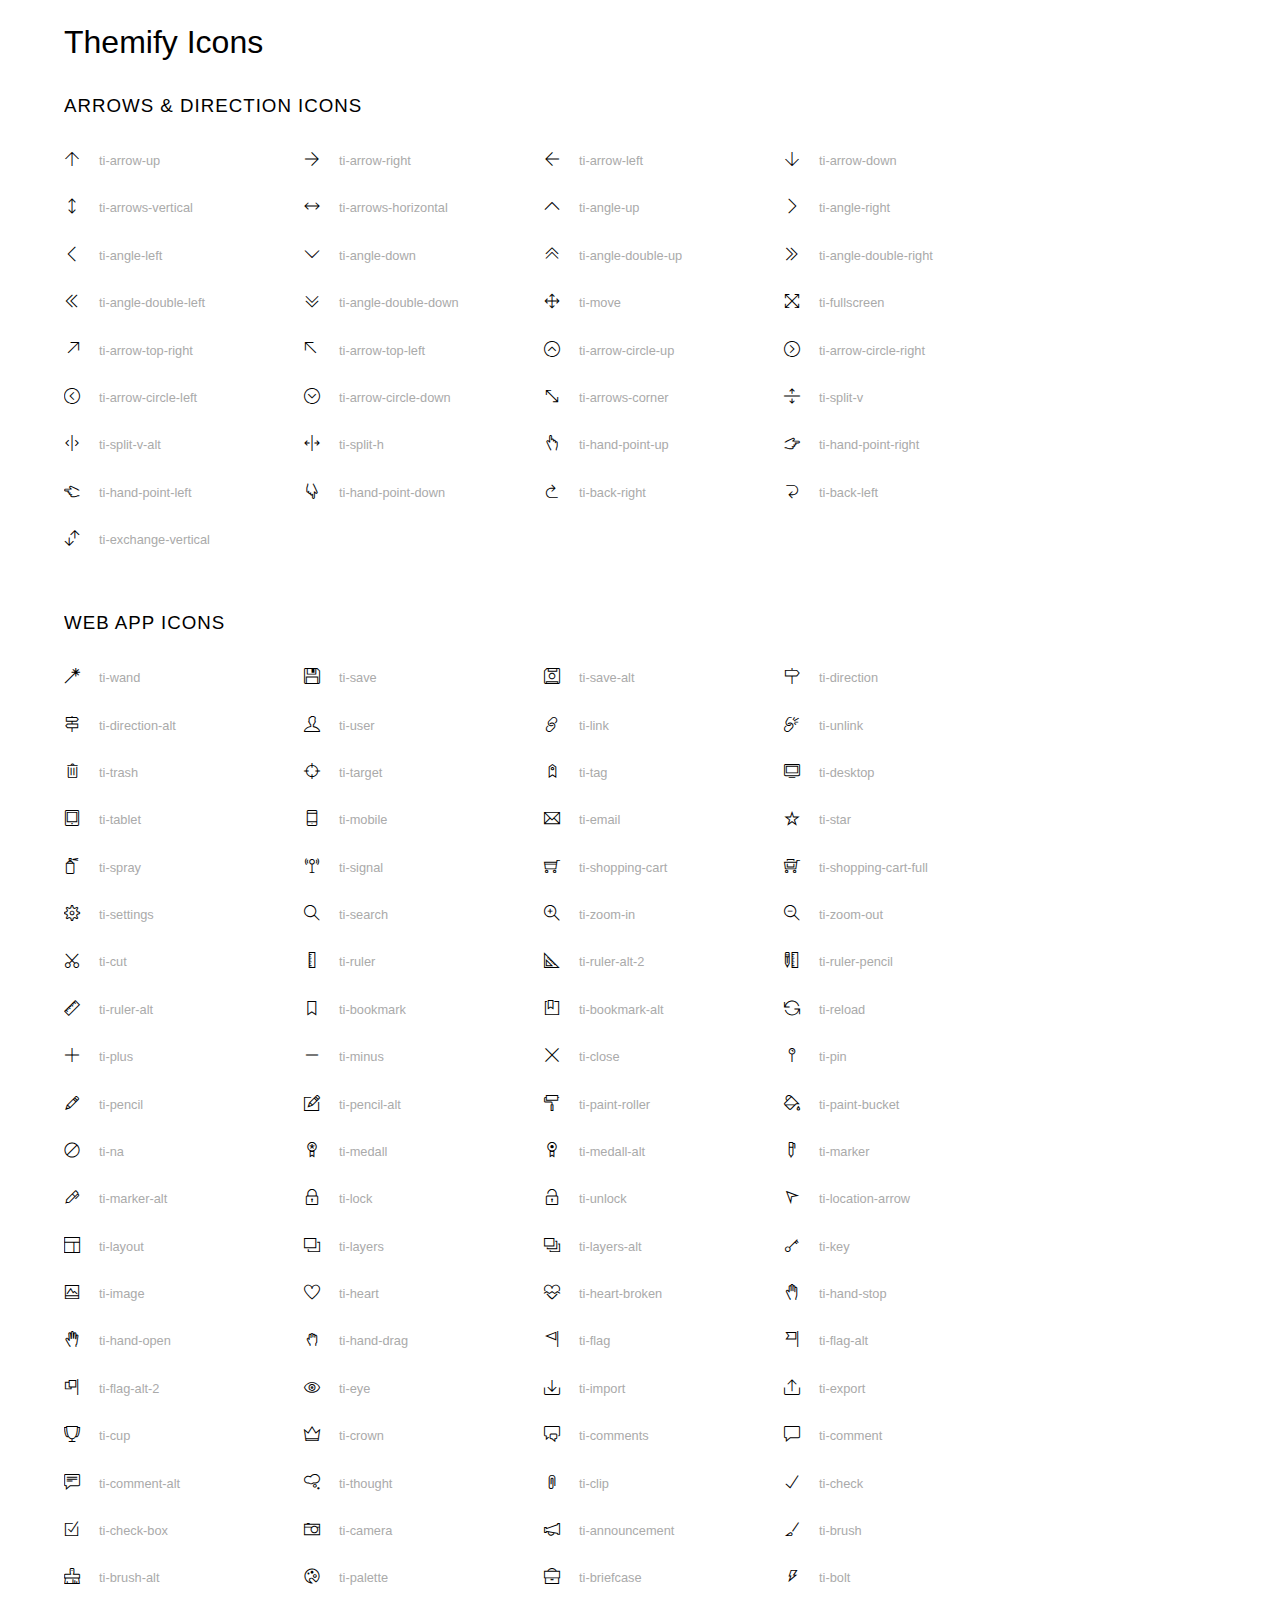
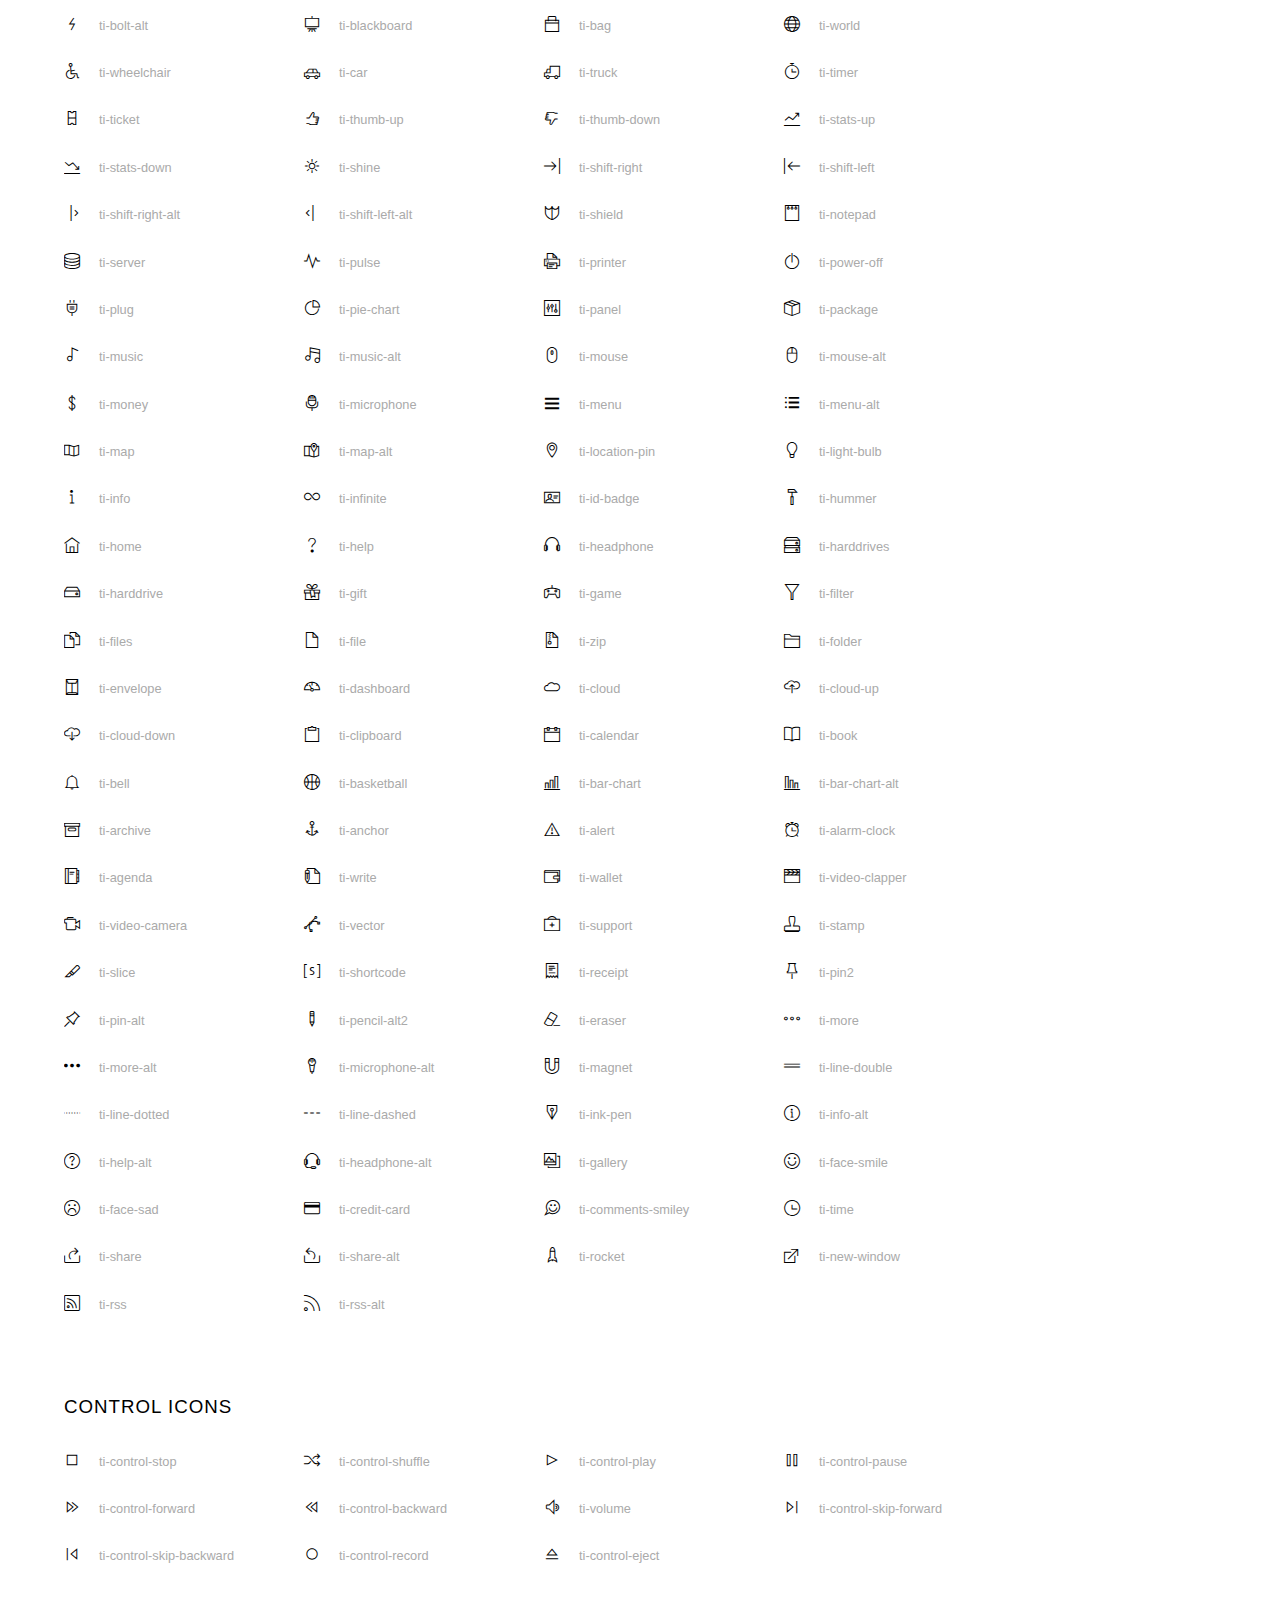
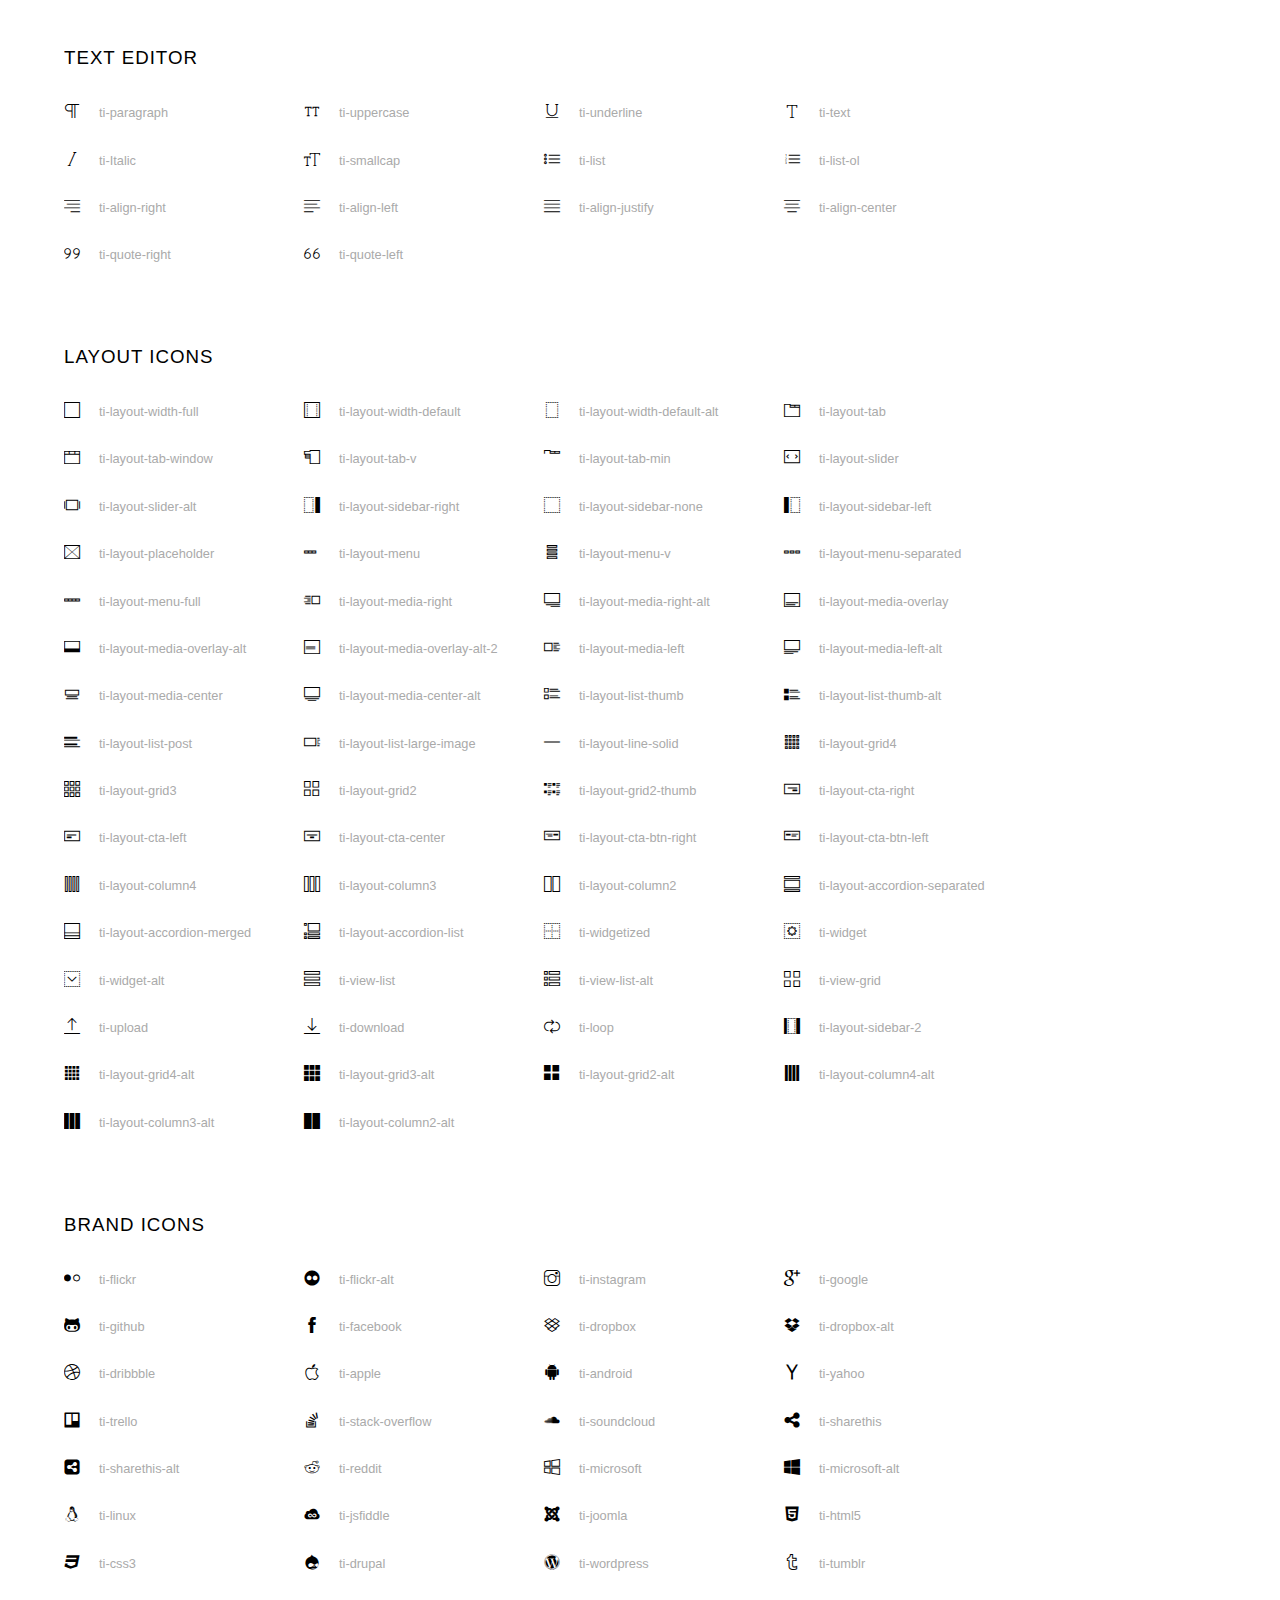
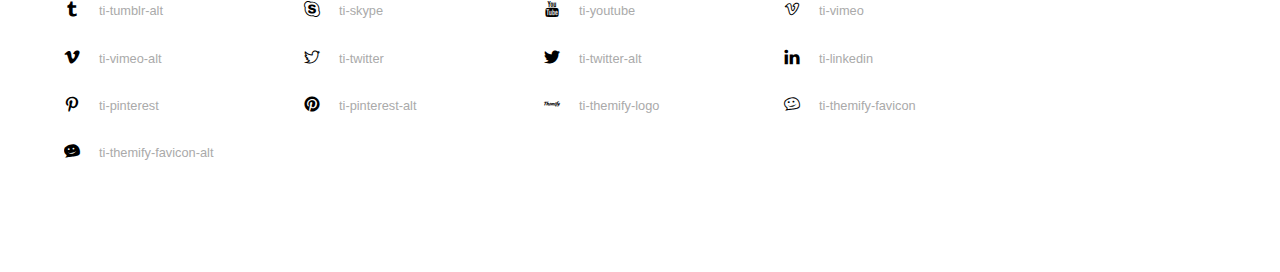
<file: plugin/themify/index.html>
<!doctype html>
<html>
<head>
	<meta charset="utf-8">
	<title>Themify Icon Font</title>
	<meta name="viewport" content="width=device-width">
	<link rel="stylesheet" href="demo-files/demo.css">
	<link rel="stylesheet" href="themify-icons.css">
	<!--[if lt IE 8]><!-->
	<link rel="stylesheet" href="ie7/ie7.css">
	<!--<![endif]-->
</head>
<body>
	<h1>Themify Icons</h1>

	<div class="icon-section">

		<div class="icon-section">
			<h3>Arrows &amp; Direction Icons </h3>

			<div class="icon-container">
				<span class="ti-arrow-up"></span><span class="icon-name"> ti-arrow-up</span>
			</div>
			<div class="icon-container">
				<span class="ti-arrow-right"></span><span class="icon-name"> ti-arrow-right</span>
			</div>
			<div class="icon-container">
				<span class="ti-arrow-left"></span><span class="icon-name"> ti-arrow-left</span>
			</div>
			<div class="icon-container">
				<span class="ti-arrow-down"></span><span class="icon-name"> ti-arrow-down</span>
			</div>
			<div class="icon-container">
				<span class="ti-arrows-vertical"></span><span class="icon-name"> ti-arrows-vertical</span>
			</div>
			<div class="icon-container">
				<span class="ti-arrows-horizontal"></span><span class="icon-name"> ti-arrows-horizontal</span>
			</div>
			<div class="icon-container">
				<span class="ti-angle-up"></span><span class="icon-name"> ti-angle-up</span>
			</div>
			<div class="icon-container">
				<span class="ti-angle-right"></span><span class="icon-name"> ti-angle-right</span>
			</div>
			<div class="icon-container">
				<span class="ti-angle-left"></span><span class="icon-name"> ti-angle-left</span>
			</div>
			<div class="icon-container">
				<span class="ti-angle-down"></span><span class="icon-name"> ti-angle-down</span>
			</div>	
			<div class="icon-container">
				<span class="ti-angle-double-up"></span><span class="icon-name"> ti-angle-double-up</span>
			</div>
			<div class="icon-container">
				<span class="ti-angle-double-right"></span><span class="icon-name"> ti-angle-double-right</span>
			</div>
			<div class="icon-container">
				<span class="ti-angle-double-left"></span><span class="icon-name"> ti-angle-double-left</span>
			</div>
			<div class="icon-container">
				<span class="ti-angle-double-down"></span><span class="icon-name"> ti-angle-double-down</span>
			</div>					
			<div class="icon-container">
				<span class="ti-move"></span><span class="icon-name"> ti-move</span>
			</div>
			<div class="icon-container">
				<span class="ti-fullscreen"></span><span class="icon-name"> ti-fullscreen</span>
			</div>
			<div class="icon-container">
				<span class="ti-arrow-top-right"></span><span class="icon-name"> ti-arrow-top-right</span>
			</div>
			<div class="icon-container">
				<span class="ti-arrow-top-left"></span><span class="icon-name"> ti-arrow-top-left</span>
			</div>
			<div class="icon-container">
				<span class="ti-arrow-circle-up"></span><span class="icon-name"> ti-arrow-circle-up</span>
			</div>
			<div class="icon-container">
				<span class="ti-arrow-circle-right"></span><span class="icon-name"> ti-arrow-circle-right</span>
			</div>
			<div class="icon-container">
				<span class="ti-arrow-circle-left"></span><span class="icon-name"> ti-arrow-circle-left</span>
			</div>
			<div class="icon-container">
				<span class="ti-arrow-circle-down"></span><span class="icon-name"> ti-arrow-circle-down</span>
			</div>
			<div class="icon-container">
				<span class="ti-arrows-corner"></span><span class="icon-name"> ti-arrows-corner</span>
			</div>
			<div class="icon-container">
				<span class="ti-split-v"></span><span class="icon-name"> ti-split-v</span>
			</div>

			<div class="icon-container">
				<span class="ti-split-v-alt"></span><span class="icon-name"> ti-split-v-alt</span>
			</div>
			<div class="icon-container">
				<span class="ti-split-h"></span><span class="icon-name"> ti-split-h</span>
			</div>
			<div class="icon-container">
				<span class="ti-hand-point-up"></span><span class="icon-name"> ti-hand-point-up</span>
			</div>
			<div class="icon-container">
				<span class="ti-hand-point-right"></span><span class="icon-name"> ti-hand-point-right</span>
			</div>
			<div class="icon-container">
				<span class="ti-hand-point-left"></span><span class="icon-name"> ti-hand-point-left</span>
			</div>
			<div class="icon-container">
				<span class="ti-hand-point-down"></span><span class="icon-name"> ti-hand-point-down</span>
			</div>
			<div class="icon-container">
				<span class="ti-back-right"></span><span class="icon-name"> ti-back-right</span>
			</div>
			<div class="icon-container">
				<span class="ti-back-left"></span><span class="icon-name"> ti-back-left</span>
			</div>
			<div class="icon-container">
				<span class="ti-exchange-vertical"></span><span class="icon-name"> ti-exchange-vertical</span>
			</div>

		</div> <!-- Arrows Icons -->



		<h3>Web App Icons</h3>
		
		<div class="icon-section">

			<div class="icon-container">
				<span class="ti-wand"></span><span class="icon-name"> ti-wand</span>
			</div>
			<div class="icon-container">
				<span class="ti-save"></span><span class="icon-name"> ti-save</span>
			</div>
			<div class="icon-container">
				<span class="ti-save-alt"></span><span class="icon-name"> ti-save-alt</span>
			</div>

			<div class="icon-container">
				<span class="ti-direction"></span><span class="icon-name"> ti-direction</span>
			</div>
			<div class="icon-container">
				<span class="ti-direction-alt"></span><span class="icon-name"> ti-direction-alt</span>
			</div>
			<div class="icon-container">
				<span class="ti-user"></span><span class="icon-name"> ti-user</span>
			</div>
			<div class="icon-container">
				<span class="ti-link"></span><span class="icon-name"> ti-link</span>
			</div>
			<div class="icon-container">
				<span class="ti-unlink"></span><span class="icon-name"> ti-unlink</span>
			</div>
			<div class="icon-container">
				<span class="ti-trash"></span><span class="icon-name"> ti-trash</span>
			</div>
			<div class="icon-container">
				<span class="ti-target"></span><span class="icon-name"> ti-target</span>
			</div>
			<div class="icon-container">
				<span class="ti-tag"></span><span class="icon-name"> ti-tag</span>
			</div>
			<div class="icon-container">
				<span class="ti-desktop"></span><span class="icon-name"> ti-desktop</span>
			</div>
			<div class="icon-container">
				<span class="ti-tablet"></span><span class="icon-name"> ti-tablet</span>
			</div>
			<div class="icon-container">
				<span class="ti-mobile"></span><span class="icon-name"> ti-mobile</span>
			</div>
			<div class="icon-container">
				<span class="ti-email"></span><span class="icon-name"> ti-email</span>
			</div>	
			<div class="icon-container">
				<span class="ti-star"></span><span class="icon-name"> ti-star</span>
			</div>
			<div class="icon-container">
				<span class="ti-spray"></span><span class="icon-name"> ti-spray</span>
			</div>
			<div class="icon-container">
				<span class="ti-signal"></span><span class="icon-name"> ti-signal</span>
			</div>
			<div class="icon-container">
				<span class="ti-shopping-cart"></span><span class="icon-name"> ti-shopping-cart</span>
			</div>
			<div class="icon-container">
				<span class="ti-shopping-cart-full"></span><span class="icon-name"> ti-shopping-cart-full</span>
			</div>
			<div class="icon-container">
				<span class="ti-settings"></span><span class="icon-name"> ti-settings</span>
			</div>
			<div class="icon-container">
				<span class="ti-search"></span><span class="icon-name"> ti-search</span>
			</div>
			<div class="icon-container">
				<span class="ti-zoom-in"></span><span class="icon-name"> ti-zoom-in</span>
			</div>
			<div class="icon-container">
				<span class="ti-zoom-out"></span><span class="icon-name"> ti-zoom-out</span>
			</div>
			<div class="icon-container">
				<span class="ti-cut"></span><span class="icon-name"> ti-cut</span>
			</div>
			<div class="icon-container">
				<span class="ti-ruler"></span><span class="icon-name"> ti-ruler</span>
			</div>
			<div class="icon-container">
				<span class="ti-ruler-alt-2"></span><span class="icon-name"> ti-ruler-alt-2</span>
			</div>			
			<div class="icon-container">
				<span class="ti-ruler-pencil"></span><span class="icon-name"> ti-ruler-pencil</span>
			</div>
			<div class="icon-container">
				<span class="ti-ruler-alt"></span><span class="icon-name"> ti-ruler-alt</span>
			</div>
			<div class="icon-container">
				<span class="ti-bookmark"></span><span class="icon-name"> ti-bookmark</span>
			</div>
			<div class="icon-container">
				<span class="ti-bookmark-alt"></span><span class="icon-name"> ti-bookmark-alt</span>
			</div>
			<div class="icon-container">
				<span class="ti-reload"></span><span class="icon-name"> ti-reload</span>
			</div>
			<div class="icon-container">
				<span class="ti-plus"></span><span class="icon-name"> ti-plus</span>
			</div>
			<div class="icon-container">
				<span class="ti-minus"></span><span class="icon-name"> ti-minus</span>
			</div>
			<div class="icon-container">
				<span class="ti-close"></span><span class="icon-name"> ti-close</span>
			</div>			
			<div class="icon-container">
				<span class="ti-pin"></span><span class="icon-name"> ti-pin</span>
			</div>
			<div class="icon-container">
				<span class="ti-pencil"></span><span class="icon-name"> ti-pencil</span>
			</div>
					
		  	<div class="icon-container">
				<span class="ti-pencil-alt"></span><span class="icon-name"> ti-pencil-alt</span>
			</div>
			<div class="icon-container">
				<span class="ti-paint-roller"></span><span class="icon-name"> ti-paint-roller</span>
			</div>
			<div class="icon-container">
				<span class="ti-paint-bucket"></span><span class="icon-name"> ti-paint-bucket</span>
			</div>
			<div class="icon-container">
				<span class="ti-na"></span><span class="icon-name"> ti-na</span>
			</div>
			<div class="icon-container">
				<span class="ti-medall"></span><span class="icon-name"> ti-medall</span>
			</div>
			<div class="icon-container">
				<span class="ti-medall-alt"></span><span class="icon-name"> ti-medall-alt</span>
			</div>
			<div class="icon-container">
				<span class="ti-marker"></span><span class="icon-name"> ti-marker</span>
			</div>
			<div class="icon-container">
				<span class="ti-marker-alt"></span><span class="icon-name"> ti-marker-alt</span>
			</div>

			<div class="icon-container">
				<span class="ti-lock"></span><span class="icon-name"> ti-lock</span>
			</div>
			<div class="icon-container">
				<span class="ti-unlock"></span><span class="icon-name"> ti-unlock</span>
			</div>
			<div class="icon-container">
				<span class="ti-location-arrow"></span><span class="icon-name"> ti-location-arrow</span>
			</div>
			<div class="icon-container">
				<span class="ti-layout"></span><span class="icon-name"> ti-layout</span>
			</div>
			<div class="icon-container">
				<span class="ti-layers"></span><span class="icon-name"> ti-layers</span>
			</div>
			<div class="icon-container">
				<span class="ti-layers-alt"></span><span class="icon-name"> ti-layers-alt</span>
			</div>
			<div class="icon-container">
				<span class="ti-key"></span><span class="icon-name"> ti-key</span>
			</div>
			<div class="icon-container">
				<span class="ti-image"></span><span class="icon-name"> ti-image</span>
			</div>
			<div class="icon-container">
				<span class="ti-heart"></span><span class="icon-name"> ti-heart</span>
			</div>
			<div class="icon-container">
				<span class="ti-heart-broken"></span><span class="icon-name"> ti-heart-broken</span>
			</div>
			<div class="icon-container">
				<span class="ti-hand-stop"></span><span class="icon-name"> ti-hand-stop</span>
			</div>
			<div class="icon-container">
				<span class="ti-hand-open"></span><span class="icon-name"> ti-hand-open</span>
			</div>
			<div class="icon-container">
				<span class="ti-hand-drag"></span><span class="icon-name"> ti-hand-drag</span>
			</div>
			<div class="icon-container">
				<span class="ti-flag"></span><span class="icon-name"> ti-flag</span>
			</div>
			<div class="icon-container">
				<span class="ti-flag-alt"></span><span class="icon-name"> ti-flag-alt</span>
			</div>
			<div class="icon-container">
				<span class="ti-flag-alt-2"></span><span class="icon-name"> ti-flag-alt-2</span>
			</div>
			<div class="icon-container">
				<span class="ti-eye"></span><span class="icon-name"> ti-eye</span>
			</div>
			<div class="icon-container">
				<span class="ti-import"></span><span class="icon-name"> ti-import</span>
			</div>			
			<div class="icon-container">
				<span class="ti-export"></span><span class="icon-name"> ti-export</span>
			</div>
			<div class="icon-container">
				<span class="ti-cup"></span><span class="icon-name"> ti-cup</span>
			</div>
			<div class="icon-container">
				<span class="ti-crown"></span><span class="icon-name"> ti-crown</span>
			</div>
			<div class="icon-container">
				<span class="ti-comments"></span><span class="icon-name"> ti-comments</span>
			</div>
			<div class="icon-container">
				<span class="ti-comment"></span><span class="icon-name"> ti-comment</span>
			</div>
			<div class="icon-container">
				<span class="ti-comment-alt"></span><span class="icon-name"> ti-comment-alt</span>
			</div>
			<div class="icon-container">
				<span class="ti-thought"></span><span class="icon-name"> ti-thought</span>
			</div>			
			<div class="icon-container">
				<span class="ti-clip"></span><span class="icon-name"> ti-clip</span>
			</div>

			<div class="icon-container">
				<span class="ti-check"></span><span class="icon-name"> ti-check</span>
			</div>
			<div class="icon-container">
				<span class="ti-check-box"></span><span class="icon-name"> ti-check-box</span>
			</div>
			<div class="icon-container">
				<span class="ti-camera"></span><span class="icon-name"> ti-camera</span>
			</div>
			<div class="icon-container">
				<span class="ti-announcement"></span><span class="icon-name"> ti-announcement</span>
			</div>
			<div class="icon-container">
				<span class="ti-brush"></span><span class="icon-name"> ti-brush</span>
			</div>
			<div class="icon-container">
				<span class="ti-brush-alt"></span><span class="icon-name"> ti-brush-alt</span>
			</div>
			<div class="icon-container">
				<span class="ti-palette"></span><span class="icon-name"> ti-palette</span>
			</div>			
			<div class="icon-container">
				<span class="ti-briefcase"></span><span class="icon-name"> ti-briefcase</span>
			</div>
			<div class="icon-container">
				<span class="ti-bolt"></span><span class="icon-name"> ti-bolt</span>
			</div>
			<div class="icon-container">
				<span class="ti-bolt-alt"></span><span class="icon-name"> ti-bolt-alt</span>
			</div>
			<div class="icon-container">
				<span class="ti-blackboard"></span><span class="icon-name"> ti-blackboard</span>
			</div>
			<div class="icon-container">
				<span class="ti-bag"></span><span class="icon-name"> ti-bag</span>
			</div>
			<div class="icon-container">
				<span class="ti-world"></span><span class="icon-name"> ti-world</span>
			</div>
			<div class="icon-container">
				<span class="ti-wheelchair"></span><span class="icon-name"> ti-wheelchair</span>
			</div>
			<div class="icon-container">
				<span class="ti-car"></span><span class="icon-name"> ti-car</span>
			</div>
			<div class="icon-container">
				<span class="ti-truck"></span><span class="icon-name"> ti-truck</span>
			</div>
			<div class="icon-container">
				<span class="ti-timer"></span><span class="icon-name"> ti-timer</span>
			</div>
			<div class="icon-container">
				<span class="ti-ticket"></span><span class="icon-name"> ti-ticket</span>
			</div>
			<div class="icon-container">
				<span class="ti-thumb-up"></span><span class="icon-name"> ti-thumb-up</span>
			</div>
			<div class="icon-container">
				<span class="ti-thumb-down"></span><span class="icon-name"> ti-thumb-down</span>
			</div>

			<div class="icon-container">
				<span class="ti-stats-up"></span><span class="icon-name"> ti-stats-up</span>
			</div>
			<div class="icon-container">
				<span class="ti-stats-down"></span><span class="icon-name"> ti-stats-down</span>
			</div>
			<div class="icon-container">
				<span class="ti-shine"></span><span class="icon-name"> ti-shine</span>
			</div>
			<div class="icon-container">
				<span class="ti-shift-right"></span><span class="icon-name"> ti-shift-right</span>
			</div>
			<div class="icon-container">
				<span class="ti-shift-left"></span><span class="icon-name"> ti-shift-left</span>
			</div>

			<div class="icon-container">
				<span class="ti-shift-right-alt"></span><span class="icon-name"> ti-shift-right-alt</span>
			</div>
			<div class="icon-container">
				<span class="ti-shift-left-alt"></span><span class="icon-name"> ti-shift-left-alt</span>
			</div>
			<div class="icon-container">
				<span class="ti-shield"></span><span class="icon-name"> ti-shield</span>
			</div>
			<div class="icon-container">
				<span class="ti-notepad"></span><span class="icon-name"> ti-notepad</span>
			</div>
			<div class="icon-container">
				<span class="ti-server"></span><span class="icon-name"> ti-server</span>
			</div>

			<div class="icon-container">
				<span class="ti-pulse"></span><span class="icon-name"> ti-pulse</span>
			</div>
			<div class="icon-container">
				<span class="ti-printer"></span><span class="icon-name"> ti-printer</span>
			</div>
			<div class="icon-container">
				<span class="ti-power-off"></span><span class="icon-name"> ti-power-off</span>
			</div>
			<div class="icon-container">
				<span class="ti-plug"></span><span class="icon-name"> ti-plug</span>
			</div>
			<div class="icon-container">
				<span class="ti-pie-chart"></span><span class="icon-name"> ti-pie-chart</span>
			</div>

			<div class="icon-container">
				<span class="ti-panel"></span><span class="icon-name"> ti-panel</span>
			</div>
			<div class="icon-container">
				<span class="ti-package"></span><span class="icon-name"> ti-package</span>
			</div>
			<div class="icon-container">
				<span class="ti-music"></span><span class="icon-name"> ti-music</span>
			</div>
			<div class="icon-container">
				<span class="ti-music-alt"></span><span class="icon-name"> ti-music-alt</span>
			</div>
			<div class="icon-container">
				<span class="ti-mouse"></span><span class="icon-name"> ti-mouse</span>
			</div>
			<div class="icon-container">
				<span class="ti-mouse-alt"></span><span class="icon-name"> ti-mouse-alt</span>
			</div>
			<div class="icon-container">
				<span class="ti-money"></span><span class="icon-name"> ti-money</span>
			</div>
			<div class="icon-container">
				<span class="ti-microphone"></span><span class="icon-name"> ti-microphone</span>
			</div>
			<div class="icon-container">
				<span class="ti-menu"></span><span class="icon-name"> ti-menu</span>
			</div>
			<div class="icon-container">
				<span class="ti-menu-alt"></span><span class="icon-name"> ti-menu-alt</span>
			</div>
			<div class="icon-container">
				<span class="ti-map"></span><span class="icon-name"> ti-map</span>
			</div>
			<div class="icon-container">
				<span class="ti-map-alt"></span><span class="icon-name"> ti-map-alt</span>
			</div>

			<div class="icon-container">
				<span class="ti-location-pin"></span><span class="icon-name"> ti-location-pin</span>
			</div>

			<div class="icon-container">
				<span class="ti-light-bulb"></span><span class="icon-name"> ti-light-bulb</span>
			</div>
			<div class="icon-container">
				<span class="ti-info"></span><span class="icon-name"> ti-info</span>
			</div>
			<div class="icon-container">
				<span class="ti-infinite"></span><span class="icon-name"> ti-infinite</span>
			</div>
			<div class="icon-container">
				<span class="ti-id-badge"></span><span class="icon-name"> ti-id-badge</span>
			</div>
			<div class="icon-container">
				<span class="ti-hummer"></span><span class="icon-name"> ti-hummer</span>
			</div>
			<div class="icon-container">
				<span class="ti-home"></span><span class="icon-name"> ti-home</span>
			</div>
			<div class="icon-container">
				<span class="ti-help"></span><span class="icon-name"> ti-help</span>
			</div>
			<div class="icon-container">
				<span class="ti-headphone"></span><span class="icon-name"> ti-headphone</span>
			</div>
			<div class="icon-container">
				<span class="ti-harddrives"></span><span class="icon-name"> ti-harddrives</span>
			</div>
			<div class="icon-container">
				<span class="ti-harddrive"></span><span class="icon-name"> ti-harddrive</span>
			</div>
			<div class="icon-container">
				<span class="ti-gift"></span><span class="icon-name"> ti-gift</span>
			</div>
			<div class="icon-container">
				<span class="ti-game"></span><span class="icon-name"> ti-game</span>
			</div>
			<div class="icon-container">
				<span class="ti-filter"></span><span class="icon-name"> ti-filter</span>
			</div>
			<div class="icon-container">
				<span class="ti-files"></span><span class="icon-name"> ti-files</span>
			</div>
			<div class="icon-container">
				<span class="ti-file"></span><span class="icon-name"> ti-file</span>
			</div>
			<div class="icon-container">
				<span class="ti-zip"></span><span class="icon-name"> ti-zip</span>
			</div>
			<div class="icon-container">
				<span class="ti-folder"></span><span class="icon-name"> ti-folder</span>
			</div>			
			<div class="icon-container">
				<span class="ti-envelope"></span><span class="icon-name"> ti-envelope</span>
			</div>


			<div class="icon-container">
				<span class="ti-dashboard"></span><span class="icon-name"> ti-dashboard</span>
			</div>
			<div class="icon-container">
				<span class="ti-cloud"></span><span class="icon-name"> ti-cloud</span>
			</div>
			<div class="icon-container">
				<span class="ti-cloud-up"></span><span class="icon-name"> ti-cloud-up</span>
			</div>
			<div class="icon-container">
				<span class="ti-cloud-down"></span><span class="icon-name"> ti-cloud-down</span>
			</div>
			<div class="icon-container">
				<span class="ti-clipboard"></span><span class="icon-name"> ti-clipboard</span>
			</div>
			<div class="icon-container">
				<span class="ti-calendar"></span><span class="icon-name"> ti-calendar</span>
			</div>
			<div class="icon-container">
				<span class="ti-book"></span><span class="icon-name"> ti-book</span>
			</div>
			<div class="icon-container">
				<span class="ti-bell"></span><span class="icon-name"> ti-bell</span>
			</div>
			<div class="icon-container">
				<span class="ti-basketball"></span><span class="icon-name"> ti-basketball</span>
			</div>
			<div class="icon-container">
				<span class="ti-bar-chart"></span><span class="icon-name"> ti-bar-chart</span>
			</div>
			<div class="icon-container">
				<span class="ti-bar-chart-alt"></span><span class="icon-name"> ti-bar-chart-alt</span>
			</div>


			<div class="icon-container">
				<span class="ti-archive"></span><span class="icon-name"> ti-archive</span>
			</div>
			<div class="icon-container">
				<span class="ti-anchor"></span><span class="icon-name"> ti-anchor</span>
			</div>

			<div class="icon-container">
				<span class="ti-alert"></span><span class="icon-name"> ti-alert</span>
			</div>
			<div class="icon-container">
				<span class="ti-alarm-clock"></span><span class="icon-name"> ti-alarm-clock</span>
			</div>
			<div class="icon-container">
				<span class="ti-agenda"></span><span class="icon-name"> ti-agenda</span>
			</div>
			<div class="icon-container">
				<span class="ti-write"></span><span class="icon-name"> ti-write</span>
			</div>

			<div class="icon-container">
				<span class="ti-wallet"></span><span class="icon-name"> ti-wallet</span>
			</div>
			<div class="icon-container">
				<span class="ti-video-clapper"></span><span class="icon-name"> ti-video-clapper</span>
			</div>
			<div class="icon-container">
				<span class="ti-video-camera"></span><span class="icon-name"> ti-video-camera</span>
			</div>
			<div class="icon-container">
				<span class="ti-vector"></span><span class="icon-name"> ti-vector</span>
			</div>

			<div class="icon-container">
				<span class="ti-support"></span><span class="icon-name"> ti-support</span>
			</div>
			<div class="icon-container">
				<span class="ti-stamp"></span><span class="icon-name"> ti-stamp</span>
			</div>
			<div class="icon-container">
				<span class="ti-slice"></span><span class="icon-name"> ti-slice</span>
			</div>
			<div class="icon-container">
				<span class="ti-shortcode"></span><span class="icon-name"> ti-shortcode</span>
			</div>
			<div class="icon-container">
				<span class="ti-receipt"></span><span class="icon-name"> ti-receipt</span>
			</div>
			<div class="icon-container">
				<span class="ti-pin2"></span><span class="icon-name"> ti-pin2</span>
			</div>
			<div class="icon-container">
				<span class="ti-pin-alt"></span><span class="icon-name"> ti-pin-alt</span>
			</div>
			<div class="icon-container">
				<span class="ti-pencil-alt2"></span><span class="icon-name"> ti-pencil-alt2</span>
			</div>
			<div class="icon-container">
				<span class="ti-eraser"></span><span class="icon-name"> ti-eraser</span>
			</div>			
			<div class="icon-container">
				<span class="ti-more"></span><span class="icon-name"> ti-more</span>
			</div>
			<div class="icon-container">
				<span class="ti-more-alt"></span><span class="icon-name"> ti-more-alt</span>
			</div>
			<div class="icon-container">
				<span class="ti-microphone-alt"></span><span class="icon-name"> ti-microphone-alt</span>
			</div>
			<div class="icon-container">
				<span class="ti-magnet"></span><span class="icon-name"> ti-magnet</span>
			</div>
			<div class="icon-container">
				<span class="ti-line-double"></span><span class="icon-name"> ti-line-double</span>
			</div>
			<div class="icon-container">
				<span class="ti-line-dotted"></span><span class="icon-name"> ti-line-dotted</span>
			</div>
			<div class="icon-container">
				<span class="ti-line-dashed"></span><span class="icon-name"> ti-line-dashed</span>
			</div>

			<div class="icon-container">
				<span class="ti-ink-pen"></span><span class="icon-name"> ti-ink-pen</span>
			</div>
			<div class="icon-container">
				<span class="ti-info-alt"></span><span class="icon-name"> ti-info-alt</span>
			</div>
			<div class="icon-container">
				<span class="ti-help-alt"></span><span class="icon-name"> ti-help-alt</span>
			</div>
			<div class="icon-container">
				<span class="ti-headphone-alt"></span><span class="icon-name"> ti-headphone-alt</span>
			</div>

			<div class="icon-container">
				<span class="ti-gallery"></span><span class="icon-name"> ti-gallery</span>
			</div>
			<div class="icon-container">
				<span class="ti-face-smile"></span><span class="icon-name"> ti-face-smile</span>
			</div>
			<div class="icon-container">
				<span class="ti-face-sad"></span><span class="icon-name"> ti-face-sad</span>
			</div>
			<div class="icon-container">
				<span class="ti-credit-card"></span><span class="icon-name"> ti-credit-card</span>
			</div>
			<div class="icon-container">
				<span class="ti-comments-smiley"></span><span class="icon-name"> ti-comments-smiley</span>
			</div>
			<div class="icon-container">
				<span class="ti-time"></span><span class="icon-name"> ti-time</span>
			</div>
			<div class="icon-container">
				<span class="ti-share"></span><span class="icon-name"> ti-share</span>
			</div>
			<div class="icon-container">
				<span class="ti-share-alt"></span><span class="icon-name"> ti-share-alt</span>
			</div>
			<div class="icon-container">
				<span class="ti-rocket"></span><span class="icon-name"> ti-rocket</span>
			</div>

			<div class="icon-container">
				<span class="ti-new-window"></span><span class="icon-name"> ti-new-window</span>
			</div>

			<div class="icon-container">
				<span class="ti-rss"></span><span class="icon-name"> ti-rss</span>
			</div>

			<div class="icon-container">
				<span class="ti-rss-alt"></span><span class="icon-name"> ti-rss-alt</span>
			</div>
			
		</div><!-- Web App Icons -->


		<div class="icon-section">
			<h3>Control Icons</h3>
			<div class="icon-container">
				<span class="ti-control-stop"></span><span class="icon-name"> ti-control-stop</span>
			</div>
			<div class="icon-container">
				<span class="ti-control-shuffle"></span><span class="icon-name"> ti-control-shuffle</span>
			</div>
			<div class="icon-container">
				<span class="ti-control-play"></span><span class="icon-name"> ti-control-play</span>
			</div>
			<div class="icon-container">
				<span class="ti-control-pause"></span><span class="icon-name"> ti-control-pause</span>
			</div>
			<div class="icon-container">
				<span class="ti-control-forward"></span><span class="icon-name"> ti-control-forward</span>
			</div>
			<div class="icon-container">
				<span class="ti-control-backward"></span><span class="icon-name"> ti-control-backward</span>
			</div>	
			<div class="icon-container">
				<span class="ti-volume"></span><span class="icon-name"> ti-volume</span>
			</div>
			<div class="icon-container">
				<span class="ti-control-skip-forward"></span><span class="icon-name"> ti-control-skip-forward</span>
			</div>
			<div class="icon-container">
				<span class="ti-control-skip-backward"></span><span class="icon-name"> ti-control-skip-backward</span>
			</div>
			<div class="icon-container">
				<span class="ti-control-record"></span><span class="icon-name"> ti-control-record</span>
			</div>
			<div class="icon-container">
				<span class="ti-control-eject"></span><span class="icon-name"> ti-control-eject</span>
			</div>			
		</div> <!-- Control Icons -->


		<div class="icon-section">
			<h3>Text Editor</h3>

			<div class="icon-container">
				<span class="ti-paragraph"></span><span class="icon-name"> ti-paragraph</span>
			</div>
			<div class="icon-container">
				<span class="ti-uppercase"></span><span class="icon-name"> ti-uppercase</span>
			</div>

			<div class="icon-container">
				<span class="ti-underline"></span><span class="icon-name"> ti-underline</span>
			</div>
			<div class="icon-container">
				<span class="ti-text"></span><span class="icon-name"> ti-text</span>
			</div>
			<div class="icon-container">
				<span class="ti-Italic"></span><span class="icon-name"> ti-Italic</span>
			</div>
			<div class="icon-container">
				<span class="ti-smallcap"></span><span class="icon-name"> ti-smallcap</span>
			</div>
			<div class="icon-container">
				<span class="ti-list"></span><span class="icon-name"> ti-list</span>
			</div>
			<div class="icon-container">
				<span class="ti-list-ol"></span><span class="icon-name"> ti-list-ol</span>
			</div>
			<div class="icon-container">
				<span class="ti-align-right"></span><span class="icon-name"> ti-align-right</span>
			</div>
			<div class="icon-container">
				<span class="ti-align-left"></span><span class="icon-name"> ti-align-left</span>
			</div>
			<div class="icon-container">
				<span class="ti-align-justify"></span><span class="icon-name"> ti-align-justify</span>
			</div>
			<div class="icon-container">
				<span class="ti-align-center"></span><span class="icon-name"> ti-align-center</span>
			</div>
			<div class="icon-container">
				<span class="ti-quote-right"></span><span class="icon-name"> ti-quote-right</span>
			</div>
			<div class="icon-container">
				<span class="ti-quote-left"></span><span class="icon-name"> ti-quote-left</span>
			</div>

		</div> <!-- Text Editor -->



		<div class="icon-section">
			<h3>Layout Icons</h3>
			<div class="icon-container">
				<span class="ti-layout-width-full"></span><span class="icon-name"> ti-layout-width-full</span>
			</div>
			<div class="icon-container">
				<span class="ti-layout-width-default"></span><span class="icon-name"> ti-layout-width-default</span>
			</div>
			<div class="icon-container">
				<span class="ti-layout-width-default-alt"></span><span class="icon-name"> ti-layout-width-default-alt</span>
			</div>
			<div class="icon-container">
				<span class="ti-layout-tab"></span><span class="icon-name"> ti-layout-tab</span>
			</div>
			<div class="icon-container">
				<span class="ti-layout-tab-window"></span><span class="icon-name"> ti-layout-tab-window</span>
			</div>
			<div class="icon-container">
				<span class="ti-layout-tab-v"></span><span class="icon-name"> ti-layout-tab-v</span>
			</div>
			<div class="icon-container">
				<span class="ti-layout-tab-min"></span><span class="icon-name"> ti-layout-tab-min</span>
			</div>
			<div class="icon-container">
				<span class="ti-layout-slider"></span><span class="icon-name"> ti-layout-slider</span>
			</div>
			<div class="icon-container">
				<span class="ti-layout-slider-alt"></span><span class="icon-name"> ti-layout-slider-alt</span>
			</div>
			<div class="icon-container">
				<span class="ti-layout-sidebar-right"></span><span class="icon-name"> ti-layout-sidebar-right</span>
			</div>
			<div class="icon-container">
				<span class="ti-layout-sidebar-none"></span><span class="icon-name"> ti-layout-sidebar-none</span>
			</div>
			<div class="icon-container">
				<span class="ti-layout-sidebar-left"></span><span class="icon-name"> ti-layout-sidebar-left</span>
			</div>
			<div class="icon-container">
				<span class="ti-layout-placeholder"></span><span class="icon-name"> ti-layout-placeholder</span>
			</div>
			<div class="icon-container">
				<span class="ti-layout-menu"></span><span class="icon-name"> ti-layout-menu</span>
			</div>
			<div class="icon-container">
				<span class="ti-layout-menu-v"></span><span class="icon-name"> ti-layout-menu-v</span>
			</div>
			<div class="icon-container">
				<span class="ti-layout-menu-separated"></span><span class="icon-name"> ti-layout-menu-separated</span>
			</div>
			<div class="icon-container">
				<span class="ti-layout-menu-full"></span><span class="icon-name"> ti-layout-menu-full</span>
			</div>
			<div class="icon-container">
				<span class="ti-layout-media-right"></span><span class="icon-name"> ti-layout-media-right</span>
			</div>
			<div class="icon-container">
				<span class="ti-layout-media-right-alt"></span><span class="icon-name"> ti-layout-media-right-alt</span>
			</div>
			<div class="icon-container">
				<span class="ti-layout-media-overlay"></span><span class="icon-name"> ti-layout-media-overlay</span>
			</div>
			<div class="icon-container">
				<span class="ti-layout-media-overlay-alt"></span><span class="icon-name"> ti-layout-media-overlay-alt</span>
			</div>
			<div class="icon-container">
				<span class="ti-layout-media-overlay-alt-2"></span><span class="icon-name"> ti-layout-media-overlay-alt-2</span>
			</div>
			<div class="icon-container">
				<span class="ti-layout-media-left"></span><span class="icon-name"> ti-layout-media-left</span>
			</div>
			<div class="icon-container">
				<span class="ti-layout-media-left-alt"></span><span class="icon-name"> ti-layout-media-left-alt</span>
			</div>
			<div class="icon-container">
				<span class="ti-layout-media-center"></span><span class="icon-name"> ti-layout-media-center</span>
			</div>
			<div class="icon-container">
				<span class="ti-layout-media-center-alt"></span><span class="icon-name"> ti-layout-media-center-alt</span>
			</div>
			<div class="icon-container">
				<span class="ti-layout-list-thumb"></span><span class="icon-name"> ti-layout-list-thumb</span>
			</div>
			<div class="icon-container">
				<span class="ti-layout-list-thumb-alt"></span><span class="icon-name"> ti-layout-list-thumb-alt</span>
			</div>
			<div class="icon-container">
				<span class="ti-layout-list-post"></span><span class="icon-name"> ti-layout-list-post</span>
			</div>
			<div class="icon-container">
				<span class="ti-layout-list-large-image"></span><span class="icon-name"> ti-layout-list-large-image</span>
			</div>
			<div class="icon-container">
				<span class="ti-layout-line-solid"></span><span class="icon-name"> ti-layout-line-solid</span>
			</div>
			<div class="icon-container">
				<span class="ti-layout-grid4"></span><span class="icon-name"> ti-layout-grid4</span>
			</div>
			<div class="icon-container">
				<span class="ti-layout-grid3"></span><span class="icon-name"> ti-layout-grid3</span>
			</div>
			<div class="icon-container">
				<span class="ti-layout-grid2"></span><span class="icon-name"> ti-layout-grid2</span>
			</div>
			<div class="icon-container">
				<span class="ti-layout-grid2-thumb"></span><span class="icon-name"> ti-layout-grid2-thumb</span>
			</div>
			<div class="icon-container">
				<span class="ti-layout-cta-right"></span><span class="icon-name"> ti-layout-cta-right</span>
			</div>
			<div class="icon-container">
				<span class="ti-layout-cta-left"></span><span class="icon-name"> ti-layout-cta-left</span>
			</div>
			<div class="icon-container">
				<span class="ti-layout-cta-center"></span><span class="icon-name"> ti-layout-cta-center</span>
			</div>
			<div class="icon-container">
				<span class="ti-layout-cta-btn-right"></span><span class="icon-name"> ti-layout-cta-btn-right</span>
			</div>
			<div class="icon-container">
				<span class="ti-layout-cta-btn-left"></span><span class="icon-name"> ti-layout-cta-btn-left</span>
			</div>
			<div class="icon-container">
				<span class="ti-layout-column4"></span><span class="icon-name"> ti-layout-column4</span>
			</div>
			<div class="icon-container">
				<span class="ti-layout-column3"></span><span class="icon-name"> ti-layout-column3</span>
			</div>
			<div class="icon-container">
				<span class="ti-layout-column2"></span><span class="icon-name"> ti-layout-column2</span>
			</div>
			<div class="icon-container">
				<span class="ti-layout-accordion-separated"></span><span class="icon-name"> ti-layout-accordion-separated</span>
			</div>
			<div class="icon-container">
				<span class="ti-layout-accordion-merged"></span><span class="icon-name"> ti-layout-accordion-merged</span>
			</div>
			<div class="icon-container">
				<span class="ti-layout-accordion-list"></span><span class="icon-name"> ti-layout-accordion-list</span>
			</div>
			<div class="icon-container">
				<span class="ti-widgetized"></span><span class="icon-name"> ti-widgetized</span>
			</div>
			<div class="icon-container">
				<span class="ti-widget"></span><span class="icon-name"> ti-widget</span>
			</div>
			<div class="icon-container">
				<span class="ti-widget-alt"></span><span class="icon-name"> ti-widget-alt</span>
			</div>
			<div class="icon-container">
				<span class="ti-view-list"></span><span class="icon-name"> ti-view-list</span>
			</div>
			<div class="icon-container">
				<span class="ti-view-list-alt"></span><span class="icon-name"> ti-view-list-alt</span>
			</div>
			<div class="icon-container">
				<span class="ti-view-grid"></span><span class="icon-name"> ti-view-grid</span>
			</div>
			<div class="icon-container">
				<span class="ti-upload"></span><span class="icon-name"> ti-upload</span>
			</div>
			<div class="icon-container">
				<span class="ti-download"></span><span class="icon-name"> ti-download</span>
			</div>	
			<div class="icon-container">
				<span class="ti-loop"></span><span class="icon-name"> ti-loop</span>
			</div>
			<div class="icon-container">
				<span class="ti-layout-sidebar-2"></span><span class="icon-name"> ti-layout-sidebar-2</span>
			</div>
			<div class="icon-container">
				<span class="ti-layout-grid4-alt"></span><span class="icon-name"> ti-layout-grid4-alt</span>
			</div>
			<div class="icon-container">
				<span class="ti-layout-grid3-alt"></span><span class="icon-name"> ti-layout-grid3-alt</span>
			</div>
			<div class="icon-container">
				<span class="ti-layout-grid2-alt"></span><span class="icon-name"> ti-layout-grid2-alt</span>
			</div>
			<div class="icon-container">
				<span class="ti-layout-column4-alt"></span><span class="icon-name"> ti-layout-column4-alt</span>
			</div>
			<div class="icon-container">
				<span class="ti-layout-column3-alt"></span><span class="icon-name"> ti-layout-column3-alt</span>
			</div>
			<div class="icon-container">
				<span class="ti-layout-column2-alt"></span><span class="icon-name"> ti-layout-column2-alt</span>
			</div>		


		</div> <!-- Layout Icons -->


		<div class="icon-section">
			<h3>Brand Icons</h3>

			<div class="icon-container">
				<span class="ti-flickr"></span><span class="icon-name"> ti-flickr</span>
			</div>
			<div class="icon-container">
				<span class="ti-flickr-alt"></span><span class="icon-name"> ti-flickr-alt</span>
			</div>			
			<div class="icon-container">
				<span class="ti-instagram"></span><span class="icon-name"> ti-instagram</span>
			</div>
			<div class="icon-container">
				<span class="ti-google"></span><span class="icon-name"> ti-google</span>
			</div>
			<div class="icon-container">
				<span class="ti-github"></span><span class="icon-name"> ti-github</span>
			</div>

			<div class="icon-container">
				<span class="ti-facebook"></span><span class="icon-name"> ti-facebook</span>
			</div>
			<div class="icon-container">
				<span class="ti-dropbox"></span><span class="icon-name"> ti-dropbox</span>
			</div>
			<div class="icon-container">
				<span class="ti-dropbox-alt"></span><span class="icon-name"> ti-dropbox-alt</span>
			</div>
			<div class="icon-container">
				<span class="ti-dribbble"></span><span class="icon-name"> ti-dribbble</span>
			</div>
			<div class="icon-container">
				<span class="ti-apple"></span><span class="icon-name"> ti-apple</span>
			</div>
			<div class="icon-container">
				<span class="ti-android"></span><span class="icon-name"> ti-android</span>
			</div>
			<div class="icon-container">
				<span class="ti-yahoo"></span><span class="icon-name"> ti-yahoo</span>
			</div>
			<div class="icon-container">
				<span class="ti-trello"></span><span class="icon-name"> ti-trello</span>
			</div>
			<div class="icon-container">
				<span class="ti-stack-overflow"></span><span class="icon-name"> ti-stack-overflow</span>
			</div>
			<div class="icon-container">
				<span class="ti-soundcloud"></span><span class="icon-name"> ti-soundcloud</span>
			</div>
			<div class="icon-container">
				<span class="ti-sharethis"></span><span class="icon-name"> ti-sharethis</span>
			</div>
			<div class="icon-container">
				<span class="ti-sharethis-alt"></span><span class="icon-name"> ti-sharethis-alt</span>
			</div>
			<div class="icon-container">
				<span class="ti-reddit"></span><span class="icon-name"> ti-reddit</span>
			</div>

			<div class="icon-container">
				<span class="ti-microsoft"></span><span class="icon-name"> ti-microsoft</span>
			</div>
			<div class="icon-container">
				<span class="ti-microsoft-alt"></span><span class="icon-name"> ti-microsoft-alt</span>
			</div>
			<div class="icon-container">
				<span class="ti-linux"></span><span class="icon-name"> ti-linux</span>
			</div>
			<div class="icon-container">
				<span class="ti-jsfiddle"></span><span class="icon-name"> ti-jsfiddle</span>
			</div>
			<div class="icon-container">
				<span class="ti-joomla"></span><span class="icon-name"> ti-joomla</span>
			</div>
			<div class="icon-container">
				<span class="ti-html5"></span><span class="icon-name"> ti-html5</span>
			</div>
			<div class="icon-container">
				<span class="ti-css3"></span><span class="icon-name"> ti-css3</span>
			</div>	
			<div class="icon-container">
				<span class="ti-drupal"></span><span class="icon-name"> ti-drupal</span>
			</div>
			<div class="icon-container">
				<span class="ti-wordpress"></span><span class="icon-name"> ti-wordpress</span>
			</div>		
			<div class="icon-container">
				<span class="ti-tumblr"></span><span class="icon-name"> ti-tumblr</span>
			</div>
			<div class="icon-container">
				<span class="ti-tumblr-alt"></span><span class="icon-name"> ti-tumblr-alt</span>
			</div>
			<div class="icon-container">
				<span class="ti-skype"></span><span class="icon-name"> ti-skype</span>
			</div>
			<div class="icon-container">
				<span class="ti-youtube"></span><span class="icon-name"> ti-youtube</span>
			</div>
			<div class="icon-container">
				<span class="ti-vimeo"></span><span class="icon-name"> ti-vimeo</span>
			</div>
			<div class="icon-container">
				<span class="ti-vimeo-alt"></span><span class="icon-name"> ti-vimeo-alt</span>
			</div>			
			<div class="icon-container">
				<span class="ti-twitter"></span><span class="icon-name"> ti-twitter</span>
			</div>
			<div class="icon-container">
				<span class="ti-twitter-alt"></span><span class="icon-name"> ti-twitter-alt</span>
			</div>
			<div class="icon-container">
				<span class="ti-linkedin"></span><span class="icon-name"> ti-linkedin</span>
			</div>
			<div class="icon-container">
				<span class="ti-pinterest"></span><span class="icon-name"> ti-pinterest</span>
			</div>

			<div class="icon-container">
				<span class="ti-pinterest-alt"></span><span class="icon-name"> ti-pinterest-alt</span>
			</div>
			<div class="icon-container">
				<span class="ti-themify-logo"></span><span class="icon-name"> ti-themify-logo</span>
			</div>
			<div class="icon-container">
				<span class="ti-themify-favicon"></span><span class="icon-name"> ti-themify-favicon</span>
			</div>
			<div class="icon-container">
				<span class="ti-themify-favicon-alt"></span><span class="icon-name"> ti-themify-favicon-alt</span>
			</div>

		</div> <!-- brand Icons -->

	</div>

</body>
</html>
</file>
<file: plugin/themify/demo-files/demo.css>
body {
	font: normal 1em/1.5em Arial, Helvetica, sans-serif;
	max-width: 90%;
	margin: 30px auto 0;
}
h1, h3 {
	font-weight: normal;
}
h3 {
	font-size: 1.4;
	text-transform: uppercase;
	letter-spacing: 1px;
}

.icon-section {
	margin: 0 0 3em;
	clear: both;
	overflow: hidden;
}
.icon-container {
	width: 240px; 
	padding: .7em 0;
	float: left; 
	position: relative;
	text-align: left;
}
.icon-container [class^="ti-"], 
.icon-container [class*=" ti-"] {
	color: #000;
	position: absolute;
	margin-top: 3px;
	transition: .3s;
}
.icon-container:hover [class^="ti-"],
.icon-container:hover [class*=" ti-"] {
	font-size: 2.2em;
	margin-top: -5px;
}
.icon-container:hover .icon-name {
	color: #000;
}
.icon-name {
	color: #aaa;
	margin-left: 35px;
	font-size: .8em;
	transition: .3s;
}
.icon-container:hover .icon-name {
	margin-left: 45px;
}
</file>
<file: plugin/themify/themify-icons.css>
@font-face {
	font-family: 'themify';
	src:url('fonts/themify.eot?-fvbane');
	src:url('fonts/themify.eot?#iefix-fvbane') format('embedded-opentype'),
		url('fonts/themify.woff?-fvbane') format('woff'),
		url('fonts/themify.ttf?-fvbane') format('truetype'),
		url('fonts/themify.svg?-fvbane#themify') format('svg');
	font-weight: normal;
	font-style: normal;
}

[class^="ti-"], [class*=" ti-"] {
	font-family: 'themify';
	speak: none;
	font-style: normal;
	font-weight: normal;
	font-variant: normal;
	text-transform: none;
	line-height: 1;

	/* Better Font Rendering =========== */
	-webkit-font-smoothing: antialiased;
	-moz-osx-font-smoothing: grayscale;
}

.ti-wand:before {
	content: "\e600";
}
.ti-volume:before {
	content: "\e601";
}
.ti-user:before {
	content: "\e602";
}
.ti-unlock:before {
	content: "\e603";
}
.ti-unlink:before {
	content: "\e604";
}
.ti-trash:before {
	content: "\e605";
}
.ti-thought:before {
	content: "\e606";
}
.ti-target:before {
	content: "\e607";
}
.ti-tag:before {
	content: "\e608";
}
.ti-tablet:before {
	content: "\e609";
}
.ti-star:before {
	content: "\e60a";
}
.ti-spray:before {
	content: "\e60b";
}
.ti-signal:before {
	content: "\e60c";
}
.ti-shopping-cart:before {
	content: "\e60d";
}
.ti-shopping-cart-full:before {
	content: "\e60e";
}
.ti-settings:before {
	content: "\e60f";
}
.ti-search:before {
	content: "\e610";
}
.ti-zoom-in:before {
	content: "\e611";
}
.ti-zoom-out:before {
	content: "\e612";
}
.ti-cut:before {
	content: "\e613";
}
.ti-ruler:before {
	content: "\e614";
}
.ti-ruler-pencil:before {
	content: "\e615";
}
.ti-ruler-alt:before {
	content: "\e616";
}
.ti-bookmark:before {
	content: "\e617";
}
.ti-bookmark-alt:before {
	content: "\e618";
}
.ti-reload:before {
	content: "\e619";
}
.ti-plus:before {
	content: "\e61a";
}
.ti-pin:before {
	content: "\e61b";
}
.ti-pencil:before {
	content: "\e61c";
}
.ti-pencil-alt:before {
	content: "\e61d";
}
.ti-paint-roller:before {
	content: "\e61e";
}
.ti-paint-bucket:before {
	content: "\e61f";
}
.ti-na:before {
	content: "\e620";
}
.ti-mobile:before {
	content: "\e621";
}
.ti-minus:before {
	content: "\e622";
}
.ti-medall:before {
	content: "\e623";
}
.ti-medall-alt:before {
	content: "\e624";
}
.ti-marker:before {
	content: "\e625";
}
.ti-marker-alt:before {
	content: "\e626";
}
.ti-arrow-up:before {
	content: "\e627";
}
.ti-arrow-right:before {
	content: "\e628";
}
.ti-arrow-left:before {
	content: "\e629";
}
.ti-arrow-down:before {
	content: "\e62a";
}
.ti-lock:before {
	content: "\e62b";
}
.ti-location-arrow:before {
	content: "\e62c";
}
.ti-link:before {
	content: "\e62d";
}
.ti-layout:before {
	content: "\e62e";
}
.ti-layers:before {
	content: "\e62f";
}
.ti-layers-alt:before {
	content: "\e630";
}
.ti-key:before {
	content: "\e631";
}
.ti-import:before {
	content: "\e632";
}
.ti-image:before {
	content: "\e633";
}
.ti-heart:before {
	content: "\e634";
}
.ti-heart-broken:before {
	content: "\e635";
}
.ti-hand-stop:before {
	content: "\e636";
}
.ti-hand-open:before {
	content: "\e637";
}
.ti-hand-drag:before {
	content: "\e638";
}
.ti-folder:before {
	content: "\e639";
}
.ti-flag:before {
	content: "\e63a";
}
.ti-flag-alt:before {
	content: "\e63b";
}
.ti-flag-alt-2:before {
	content: "\e63c";
}
.ti-eye:before {
	content: "\e63d";
}
.ti-export:before {
	content: "\e63e";
}
.ti-exchange-vertical:before {
	content: "\e63f";
}
.ti-desktop:before {
	content: "\e640";
}
.ti-cup:before {
	content: "\e641";
}
.ti-crown:before {
	content: "\e642";
}
.ti-comments:before {
	content: "\e643";
}
.ti-comment:before {
	content: "\e644";
}
.ti-comment-alt:before {
	content: "\e645";
}
.ti-close:before {
	content: "\e646";
}
.ti-clip:before {
	content: "\e647";
}
.ti-angle-up:before {
	content: "\e648";
}
.ti-angle-right:before {
	content: "\e649";
}
.ti-angle-left:before {
	content: "\e64a";
}
.ti-angle-down:before {
	content: "\e64b";
}
.ti-check:before {
	content: "\e64c";
}
.ti-check-box:before {
	content: "\e64d";
}
.ti-camera:before {
	content: "\e64e";
}
.ti-announcement:before {
	content: "\e64f";
}
.ti-brush:before {
	content: "\e650";
}
.ti-briefcase:before {
	content: "\e651";
}
.ti-bolt:before {
	content: "\e652";
}
.ti-bolt-alt:before {
	content: "\e653";
}
.ti-blackboard:before {
	content: "\e654";
}
.ti-bag:before {
	content: "\e655";
}
.ti-move:before {
	content: "\e656";
}
.ti-arrows-vertical:before {
	content: "\e657";
}
.ti-arrows-horizontal:before {
	content: "\e658";
}
.ti-fullscreen:before {
	content: "\e659";
}
.ti-arrow-top-right:before {
	content: "\e65a";
}
.ti-arrow-top-left:before {
	content: "\e65b";
}
.ti-arrow-circle-up:before {
	content: "\e65c";
}
.ti-arrow-circle-right:before {
	content: "\e65d";
}
.ti-arrow-circle-left:before {
	content: "\e65e";
}
.ti-arrow-circle-down:before {
	content: "\e65f";
}
.ti-angle-double-up:before {
	content: "\e660";
}
.ti-angle-double-right:before {
	content: "\e661";
}
.ti-angle-double-left:before {
	content: "\e662";
}
.ti-angle-double-down:before {
	content: "\e663";
}
.ti-zip:before {
	content: "\e664";
}
.ti-world:before {
	content: "\e665";
}
.ti-wheelchair:before {
	content: "\e666";
}
.ti-view-list:before {
	content: "\e667";
}
.ti-view-list-alt:before {
	content: "\e668";
}
.ti-view-grid:before {
	content: "\e669";
}
.ti-uppercase:before {
	content: "\e66a";
}
.ti-upload:before {
	content: "\e66b";
}
.ti-underline:before {
	content: "\e66c";
}
.ti-truck:before {
	content: "\e66d";
}
.ti-timer:before {
	content: "\e66e";
}
.ti-ticket:before {
	content: "\e66f";
}
.ti-thumb-up:before {
	content: "\e670";
}
.ti-thumb-down:before {
	content: "\e671";
}
.ti-text:before {
	content: "\e672";
}
.ti-stats-up:before {
	content: "\e673";
}
.ti-stats-down:before {
	content: "\e674";
}
.ti-split-v:before {
	content: "\e675";
}
.ti-split-h:before {
	content: "\e676";
}
.ti-smallcap:before {
	content: "\e677";
}
.ti-shine:before {
	content: "\e678";
}
.ti-shift-right:before {
	content: "\e679";
}
.ti-shift-left:before {
	content: "\e67a";
}
.ti-shield:before {
	content: "\e67b";
}
.ti-notepad:before {
	content: "\e67c";
}
.ti-server:before {
	content: "\e67d";
}
.ti-quote-right:before {
	content: "\e67e";
}
.ti-quote-left:before {
	content: "\e67f";
}
.ti-pulse:before {
	content: "\e680";
}
.ti-printer:before {
	content: "\e681";
}
.ti-power-off:before {
	content: "\e682";
}
.ti-plug:before {
	content: "\e683";
}
.ti-pie-chart:before {
	content: "\e684";
}
.ti-paragraph:before {
	content: "\e685";
}
.ti-panel:before {
	content: "\e686";
}
.ti-package:before {
	content: "\e687";
}
.ti-music:before {
	content: "\e688";
}
.ti-music-alt:before {
	content: "\e689";
}
.ti-mouse:before {
	content: "\e68a";
}
.ti-mouse-alt:before {
	content: "\e68b";
}
.ti-money:before {
	content: "\e68c";
}
.ti-microphone:before {
	content: "\e68d";
}
.ti-menu:before {
	content: "\e68e";
}
.ti-menu-alt:before {
	content: "\e68f";
}
.ti-map:before {
	content: "\e690";
}
.ti-map-alt:before {
	content: "\e691";
}
.ti-loop:before {
	content: "\e692";
}
.ti-location-pin:before {
	content: "\e693";
}
.ti-list:before {
	content: "\e694";
}
.ti-light-bulb:before {
	content: "\e695";
}
.ti-Italic:before {
	content: "\e696";
}
.ti-info:before {
	content: "\e697";
}
.ti-infinite:before {
	content: "\e698";
}
.ti-id-badge:before {
	content: "\e699";
}
.ti-hummer:before {
	content: "\e69a";
}
.ti-home:before {
	content: "\e69b";
}
.ti-help:before {
	content: "\e69c";
}
.ti-headphone:before {
	content: "\e69d";
}
.ti-harddrives:before {
	content: "\e69e";
}
.ti-harddrive:before {
	content: "\e69f";
}
.ti-gift:before {
	content: "\e6a0";
}
.ti-game:before {
	content: "\e6a1";
}
.ti-filter:before {
	content: "\e6a2";
}
.ti-files:before {
	content: "\e6a3";
}
.ti-file:before {
	content: "\e6a4";
}
.ti-eraser:before {
	content: "\e6a5";
}
.ti-envelope:before {
	content: "\e6a6";
}
.ti-download:before {
	content: "\e6a7";
}
.ti-direction:before {
	content: "\e6a8";
}
.ti-direction-alt:before {
	content: "\e6a9";
}
.ti-dashboard:before {
	content: "\e6aa";
}
.ti-control-stop:before {
	content: "\e6ab";
}
.ti-control-shuffle:before {
	content: "\e6ac";
}
.ti-control-play:before {
	content: "\e6ad";
}
.ti-control-pause:before {
	content: "\e6ae";
}
.ti-control-forward:before {
	content: "\e6af";
}
.ti-control-backward:before {
	content: "\e6b0";
}
.ti-cloud:before {
	content: "\e6b1";
}
.ti-cloud-up:before {
	content: "\e6b2";
}
.ti-cloud-down:before {
	content: "\e6b3";
}
.ti-clipboard:before {
	content: "\e6b4";
}
.ti-car:before {
	content: "\e6b5";
}
.ti-calendar:before {
	content: "\e6b6";
}
.ti-book:before {
	content: "\e6b7";
}
.ti-bell:before {
	content: "\e6b8";
}
.ti-basketball:before {
	content: "\e6b9";
}
.ti-bar-chart:before {
	content: "\e6ba";
}
.ti-bar-chart-alt:before {
	content: "\e6bb";
}
.ti-back-right:before {
	content: "\e6bc";
}
.ti-back-left:before {
	content: "\e6bd";
}
.ti-arrows-corner:before {
	content: "\e6be";
}
.ti-archive:before {
	content: "\e6bf";
}
.ti-anchor:before {
	content: "\e6c0";
}
.ti-align-right:before {
	content: "\e6c1";
}
.ti-align-left:before {
	content: "\e6c2";
}
.ti-align-justify:before {
	content: "\e6c3";
}
.ti-align-center:before {
	content: "\e6c4";
}
.ti-alert:before {
	content: "\e6c5";
}
.ti-alarm-clock:before {
	content: "\e6c6";
}
.ti-agenda:before {
	content: "\e6c7";
}
.ti-write:before {
	content: "\e6c8";
}
.ti-window:before {
	content: "\e6c9";
}
.ti-widgetized:before {
	content: "\e6ca";
}
.ti-widget:before {
	content: "\e6cb";
}
.ti-widget-alt:before {
	content: "\e6cc";
}
.ti-wallet:before {
	content: "\e6cd";
}
.ti-video-clapper:before {
	content: "\e6ce";
}
.ti-video-camera:before {
	content: "\e6cf";
}
.ti-vector:before {
	content: "\e6d0";
}
.ti-themify-logo:before {
	content: "\e6d1";
}
.ti-themify-favicon:before {
	content: "\e6d2";
}
.ti-themify-favicon-alt:before {
	content: "\e6d3";
}
.ti-support:before {
	content: "\e6d4";
}
.ti-stamp:before {
	content: "\e6d5";
}
.ti-split-v-alt:before {
	content: "\e6d6";
}
.ti-slice:before {
	content: "\e6d7";
}
.ti-shortcode:before {
	content: "\e6d8";
}
.ti-shift-right-alt:before {
	content: "\e6d9";
}
.ti-shift-left-alt:before {
	content: "\e6da";
}
.ti-ruler-alt-2:before {
	content: "\e6db";
}
.ti-receipt:before {
	content: "\e6dc";
}
.ti-pin2:before {
	content: "\e6dd";
}
.ti-pin-alt:before {
	content: "\e6de";
}
.ti-pencil-alt2:before {
	content: "\e6df";
}
.ti-palette:before {
	content: "\e6e0";
}
.ti-more:before {
	content: "\e6e1";
}
.ti-more-alt:before {
	content: "\e6e2";
}
.ti-microphone-alt:before {
	content: "\e6e3";
}
.ti-magnet:before {
	content: "\e6e4";
}
.ti-line-double:before {
	content: "\e6e5";
}
.ti-line-dotted:before {
	content: "\e6e6";
}
.ti-line-dashed:before {
	content: "\e6e7";
}
.ti-layout-width-full:before {
	content: "\e6e8";
}
.ti-layout-width-default:before {
	content: "\e6e9";
}
.ti-layout-width-default-alt:before {
	content: "\e6ea";
}
.ti-layout-tab:before {
	content: "\e6eb";
}
.ti-layout-tab-window:before {
	content: "\e6ec";
}
.ti-layout-tab-v:before {
	content: "\e6ed";
}
.ti-layout-tab-min:before {
	content: "\e6ee";
}
.ti-layout-slider:before {
	content: "\e6ef";
}
.ti-layout-slider-alt:before {
	content: "\e6f0";
}
.ti-layout-sidebar-right:before {
	content: "\e6f1";
}
.ti-layout-sidebar-none:before {
	content: "\e6f2";
}
.ti-layout-sidebar-left:before {
	content: "\e6f3";
}
.ti-layout-placeholder:before {
	content: "\e6f4";
}
.ti-layout-menu:before {
	content: "\e6f5";
}
.ti-layout-menu-v:before {
	content: "\e6f6";
}
.ti-layout-menu-separated:before {
	content: "\e6f7";
}
.ti-layout-menu-full:before {
	content: "\e6f8";
}
.ti-layout-media-right-alt:before {
	content: "\e6f9";
}
.ti-layout-media-right:before {
	content: "\e6fa";
}
.ti-layout-media-overlay:before {
	content: "\e6fb";
}
.ti-layout-media-overlay-alt:before {
	content: "\e6fc";
}
.ti-layout-media-overlay-alt-2:before {
	content: "\e6fd";
}
.ti-layout-media-left-alt:before {
	content: "\e6fe";
}
.ti-layout-media-left:before {
	content: "\e6ff";
}
.ti-layout-media-center-alt:before {
	content: "\e700";
}
.ti-layout-media-center:before {
	content: "\e701";
}
.ti-layout-list-thumb:before {
	content: "\e702";
}
.ti-layout-list-thumb-alt:before {
	content: "\e703";
}
.ti-layout-list-post:before {
	content: "\e704";
}
.ti-layout-list-large-image:before {
	content: "\e705";
}
.ti-layout-line-solid:before {
	content: "\e706";
}
.ti-layout-grid4:before {
	content: "\e707";
}
.ti-layout-grid3:before {
	content: "\e708";
}
.ti-layout-grid2:before {
	content: "\e709";
}
.ti-layout-grid2-thumb:before {
	content: "\e70a";
}
.ti-layout-cta-right:before {
	content: "\e70b";
}
.ti-layout-cta-left:before {
	content: "\e70c";
}
.ti-layout-cta-center:before {
	content: "\e70d";
}
.ti-layout-cta-btn-right:before {
	content: "\e70e";
}
.ti-layout-cta-btn-left:before {
	content: "\e70f";
}
.ti-layout-column4:before {
	content: "\e710";
}
.ti-layout-column3:before {
	content: "\e711";
}
.ti-layout-column2:before {
	content: "\e712";
}
.ti-layout-accordion-separated:before {
	content: "\e713";
}
.ti-layout-accordion-merged:before {
	content: "\e714";
}
.ti-layout-accordion-list:before {
	content: "\e715";
}
.ti-ink-pen:before {
	content: "\e716";
}
.ti-info-alt:before {
	content: "\e717";
}
.ti-help-alt:before {
	content: "\e718";
}
.ti-headphone-alt:before {
	content: "\e719";
}
.ti-hand-point-up:before {
	content: "\e71a";
}
.ti-hand-point-right:before {
	content: "\e71b";
}
.ti-hand-point-left:before {
	content: "\e71c";
}
.ti-hand-point-down:before {
	content: "\e71d";
}
.ti-gallery:before {
	content: "\e71e";
}
.ti-face-smile:before {
	content: "\e71f";
}
.ti-face-sad:before {
	content: "\e720";
}
.ti-credit-card:before {
	content: "\e721";
}
.ti-control-skip-forward:before {
	content: "\e722";
}
.ti-control-skip-backward:before {
	content: "\e723";
}
.ti-control-record:before {
	content: "\e724";
}
.ti-control-eject:before {
	content: "\e725";
}
.ti-comments-smiley:before {
	content: "\e726";
}
.ti-brush-alt:before {
	content: "\e727";
}
.ti-youtube:before {
	content: "\e728";
}
.ti-vimeo:before {
	content: "\e729";
}
.ti-twitter:before {
	content: "\e72a";
}
.ti-time:before {
	content: "\e72b";
}
.ti-tumblr:before {
	content: "\e72c";
}
.ti-skype:before {
	content: "\e72d";
}
.ti-share:before {
	content: "\e72e";
}
.ti-share-alt:before {
	content: "\e72f";
}
.ti-rocket:before {
	content: "\e730";
}
.ti-pinterest:before {
	content: "\e731";
}
.ti-new-window:before {
	content: "\e732";
}
.ti-microsoft:before {
	content: "\e733";
}
.ti-list-ol:before {
	content: "\e734";
}
.ti-linkedin:before {
	content: "\e735";
}
.ti-layout-sidebar-2:before {
	content: "\e736";
}
.ti-layout-grid4-alt:before {
	content: "\e737";
}
.ti-layout-grid3-alt:before {
	content: "\e738";
}
.ti-layout-grid2-alt:before {
	content: "\e739";
}
.ti-layout-column4-alt:before {
	content: "\e73a";
}
.ti-layout-column3-alt:before {
	content: "\e73b";
}
.ti-layout-column2-alt:before {
	content: "\e73c";
}
.ti-instagram:before {
	content: "\e73d";
}
.ti-google:before {
	content: "\e73e";
}
.ti-github:before {
	content: "\e73f";
}
.ti-flickr:before {
	content: "\e740";
}
.ti-facebook:before {
	content: "\e741";
}
.ti-dropbox:before {
	content: "\e742";
}
.ti-dribbble:before {
	content: "\e743";
}
.ti-apple:before {
	content: "\e744";
}
.ti-android:before {
	content: "\e745";
}
.ti-save:before {
	content: "\e746";
}
.ti-save-alt:before {
	content: "\e747";
}
.ti-yahoo:before {
	content: "\e748";
}
.ti-wordpress:before {
	content: "\e749";
}
.ti-vimeo-alt:before {
	content: "\e74a";
}
.ti-twitter-alt:before {
	content: "\e74b";
}
.ti-tumblr-alt:before {
	content: "\e74c";
}
.ti-trello:before {
	content: "\e74d";
}
.ti-stack-overflow:before {
	content: "\e74e";
}
.ti-soundcloud:before {
	content: "\e74f";
}
.ti-sharethis:before {
	content: "\e750";
}
.ti-sharethis-alt:before {
	content: "\e751";
}
.ti-reddit:before {
	content: "\e752";
}
.ti-pinterest-alt:before {
	content: "\e753";
}
.ti-microsoft-alt:before {
	content: "\e754";
}
.ti-linux:before {
	content: "\e755";
}
.ti-jsfiddle:before {
	content: "\e756";
}
.ti-joomla:before {
	content: "\e757";
}
.ti-html5:before {
	content: "\e758";
}
.ti-flickr-alt:before {
	content: "\e759";
}
.ti-email:before {
	content: "\e75a";
}
.ti-drupal:before {
	content: "\e75b";
}
.ti-dropbox-alt:before {
	content: "\e75c";
}
.ti-css3:before {
	content: "\e75d";
}
.ti-rss:before {
	content: "\e75e";
}
.ti-rss-alt:before {
	content: "\e75f";
}
</file>
<file: plugin/themify/ie7/ie7.css>
.ti-wand {
	*zoom: expression(this.runtimeStyle['zoom'] = '1', this.innerHTML = '&#xe600;');
}
.ti-volume {
	*zoom: expression(this.runtimeStyle['zoom'] = '1', this.innerHTML = '&#xe601;');
}
.ti-user {
	*zoom: expression(this.runtimeStyle['zoom'] = '1', this.innerHTML = '&#xe602;');
}
.ti-unlock {
	*zoom: expression(this.runtimeStyle['zoom'] = '1', this.innerHTML = '&#xe603;');
}
.ti-unlink {
	*zoom: expression(this.runtimeStyle['zoom'] = '1', this.innerHTML = '&#xe604;');
}
.ti-trash {
	*zoom: expression(this.runtimeStyle['zoom'] = '1', this.innerHTML = '&#xe605;');
}
.ti-thought {
	*zoom: expression(this.runtimeStyle['zoom'] = '1', this.innerHTML = '&#xe606;');
}
.ti-target {
	*zoom: expression(this.runtimeStyle['zoom'] = '1', this.innerHTML = '&#xe607;');
}
.ti-tag {
	*zoom: expression(this.runtimeStyle['zoom'] = '1', this.innerHTML = '&#xe608;');
}
.ti-tablet {
	*zoom: expression(this.runtimeStyle['zoom'] = '1', this.innerHTML = '&#xe609;');
}
.ti-star {
	*zoom: expression(this.runtimeStyle['zoom'] = '1', this.innerHTML = '&#xe60a;');
}
.ti-spray {
	*zoom: expression(this.runtimeStyle['zoom'] = '1', this.innerHTML = '&#xe60b;');
}
.ti-signal {
	*zoom: expression(this.runtimeStyle['zoom'] = '1', this.innerHTML = '&#xe60c;');
}
.ti-shopping-cart {
	*zoom: expression(this.runtimeStyle['zoom'] = '1', this.innerHTML = '&#xe60d;');
}
.ti-shopping-cart-full {
	*zoom: expression(this.runtimeStyle['zoom'] = '1', this.innerHTML = '&#xe60e;');
}
.ti-settings {
	*zoom: expression(this.runtimeStyle['zoom'] = '1', this.innerHTML = '&#xe60f;');
}
.ti-search {
	*zoom: expression(this.runtimeStyle['zoom'] = '1', this.innerHTML = '&#xe610;');
}
.ti-zoom-in {
	*zoom: expression(this.runtimeStyle['zoom'] = '1', this.innerHTML = '&#xe611;');
}
.ti-zoom-out {
	*zoom: expression(this.runtimeStyle['zoom'] = '1', this.innerHTML = '&#xe612;');
}
.ti-cut {
	*zoom: expression(this.runtimeStyle['zoom'] = '1', this.innerHTML = '&#xe613;');
}
.ti-ruler {
	*zoom: expression(this.runtimeStyle['zoom'] = '1', this.innerHTML = '&#xe614;');
}
.ti-ruler-pencil {
	*zoom: expression(this.runtimeStyle['zoom'] = '1', this.innerHTML = '&#xe615;');
}
.ti-ruler-alt {
	*zoom: expression(this.runtimeStyle['zoom'] = '1', this.innerHTML = '&#xe616;');
}
.ti-bookmark {
	*zoom: expression(this.runtimeStyle['zoom'] = '1', this.innerHTML = '&#xe617;');
}
.ti-bookmark-alt {
	*zoom: expression(this.runtimeStyle['zoom'] = '1', this.innerHTML = '&#xe618;');
}
.ti-reload {
	*zoom: expression(this.runtimeStyle['zoom'] = '1', this.innerHTML = '&#xe619;');
}
.ti-plus {
	*zoom: expression(this.runtimeStyle['zoom'] = '1', this.innerHTML = '&#xe61a;');
}
.ti-pin {
	*zoom: expression(this.runtimeStyle['zoom'] = '1', this.innerHTML = '&#xe61b;');
}
.ti-pencil {
	*zoom: expression(this.runtimeStyle['zoom'] = '1', this.innerHTML = '&#xe61c;');
}
.ti-pencil-alt {
	*zoom: expression(this.runtimeStyle['zoom'] = '1', this.innerHTML = '&#xe61d;');
}
.ti-paint-roller {
	*zoom: expression(this.runtimeStyle['zoom'] = '1', this.innerHTML = '&#xe61e;');
}
.ti-paint-bucket {
	*zoom: expression(this.runtimeStyle['zoom'] = '1', this.innerHTML = '&#xe61f;');
}
.ti-na {
	*zoom: expression(this.runtimeStyle['zoom'] = '1', this.innerHTML = '&#xe620;');
}
.ti-mobile {
	*zoom: expression(this.runtimeStyle['zoom'] = '1', this.innerHTML = '&#xe621;');
}
.ti-minus {
	*zoom: expression(this.runtimeStyle['zoom'] = '1', this.innerHTML = '&#xe622;');
}
.ti-medall {
	*zoom: expression(this.runtimeStyle['zoom'] = '1', this.innerHTML = '&#xe623;');
}
.ti-medall-alt {
	*zoom: expression(this.runtimeStyle['zoom'] = '1', this.innerHTML = '&#xe624;');
}
.ti-marker {
	*zoom: expression(this.runtimeStyle['zoom'] = '1', this.innerHTML = '&#xe625;');
}
.ti-marker-alt {
	*zoom: expression(this.runtimeStyle['zoom'] = '1', this.innerHTML = '&#xe626;');
}
.ti-arrow-up {
	*zoom: expression(this.runtimeStyle['zoom'] = '1', this.innerHTML = '&#xe627;');
}
.ti-arrow-right {
	*zoom: expression(this.runtimeStyle['zoom'] = '1', this.innerHTML = '&#xe628;');
}
.ti-arrow-left {
	*zoom: expression(this.runtimeStyle['zoom'] = '1', this.innerHTML = '&#xe629;');
}
.ti-arrow-down {
	*zoom: expression(this.runtimeStyle['zoom'] = '1', this.innerHTML = '&#xe62a;');
}
.ti-lock {
	*zoom: expression(this.runtimeStyle['zoom'] = '1', this.innerHTML = '&#xe62b;');
}
.ti-location-arrow {
	*zoom: expression(this.runtimeStyle['zoom'] = '1', this.innerHTML = '&#xe62c;');
}
.ti-link {
	*zoom: expression(this.runtimeStyle['zoom'] = '1', this.innerHTML = '&#xe62d;');
}
.ti-layout {
	*zoom: expression(this.runtimeStyle['zoom'] = '1', this.innerHTML = '&#xe62e;');
}
.ti-layers {
	*zoom: expression(this.runtimeStyle['zoom'] = '1', this.innerHTML = '&#xe62f;');
}
.ti-layers-alt {
	*zoom: expression(this.runtimeStyle['zoom'] = '1', this.innerHTML = '&#xe630;');
}
.ti-key {
	*zoom: expression(this.runtimeStyle['zoom'] = '1', this.innerHTML = '&#xe631;');
}
.ti-import {
	*zoom: expression(this.runtimeStyle['zoom'] = '1', this.innerHTML = '&#xe632;');
}
.ti-image {
	*zoom: expression(this.runtimeStyle['zoom'] = '1', this.innerHTML = '&#xe633;');
}
.ti-heart {
	*zoom: expression(this.runtimeStyle['zoom'] = '1', this.innerHTML = '&#xe634;');
}
.ti-heart-broken {
	*zoom: expression(this.runtimeStyle['zoom'] = '1', this.innerHTML = '&#xe635;');
}
.ti-hand-stop {
	*zoom: expression(this.runtimeStyle['zoom'] = '1', this.innerHTML = '&#xe636;');
}
.ti-hand-open {
	*zoom: expression(this.runtimeStyle['zoom'] = '1', this.innerHTML = '&#xe637;');
}
.ti-hand-drag {
	*zoom: expression(this.runtimeStyle['zoom'] = '1', this.innerHTML = '&#xe638;');
}
.ti-folder {
	*zoom: expression(this.runtimeStyle['zoom'] = '1', this.innerHTML = '&#xe639;');
}
.ti-flag {
	*zoom: expression(this.runtimeStyle['zoom'] = '1', this.innerHTML = '&#xe63a;');
}
.ti-flag-alt {
	*zoom: expression(this.runtimeStyle['zoom'] = '1', this.innerHTML = '&#xe63b;');
}
.ti-flag-alt-2 {
	*zoom: expression(this.runtimeStyle['zoom'] = '1', this.innerHTML = '&#xe63c;');
}
.ti-eye {
	*zoom: expression(this.runtimeStyle['zoom'] = '1', this.innerHTML = '&#xe63d;');
}
.ti-export {
	*zoom: expression(this.runtimeStyle['zoom'] = '1', this.innerHTML = '&#xe63e;');
}
.ti-exchange-vertical {
	*zoom: expression(this.runtimeStyle['zoom'] = '1', this.innerHTML = '&#xe63f;');
}
.ti-desktop {
	*zoom: expression(this.runtimeStyle['zoom'] = '1', this.innerHTML = '&#xe640;');
}
.ti-cup {
	*zoom: expression(this.runtimeStyle['zoom'] = '1', this.innerHTML = '&#xe641;');
}
.ti-crown {
	*zoom: expression(this.runtimeStyle['zoom'] = '1', this.innerHTML = '&#xe642;');
}
.ti-comments {
	*zoom: expression(this.runtimeStyle['zoom'] = '1', this.innerHTML = '&#xe643;');
}
.ti-comment {
	*zoom: expression(this.runtimeStyle['zoom'] = '1', this.innerHTML = '&#xe644;');
}
.ti-comment-alt {
	*zoom: expression(this.runtimeStyle['zoom'] = '1', this.innerHTML = '&#xe645;');
}
.ti-close {
	*zoom: expression(this.runtimeStyle['zoom'] = '1', this.innerHTML = '&#xe646;');
}
.ti-clip {
	*zoom: expression(this.runtimeStyle['zoom'] = '1', this.innerHTML = '&#xe647;');
}
.ti-angle-up {
	*zoom: expression(this.runtimeStyle['zoom'] = '1', this.innerHTML = '&#xe648;');
}
.ti-angle-right {
	*zoom: expression(this.runtimeStyle['zoom'] = '1', this.innerHTML = '&#xe649;');
}
.ti-angle-left {
	*zoom: expression(this.runtimeStyle['zoom'] = '1', this.innerHTML = '&#xe64a;');
}
.ti-angle-down {
	*zoom: expression(this.runtimeStyle['zoom'] = '1', this.innerHTML = '&#xe64b;');
}
.ti-check {
	*zoom: expression(this.runtimeStyle['zoom'] = '1', this.innerHTML = '&#xe64c;');
}
.ti-check-box {
	*zoom: expression(this.runtimeStyle['zoom'] = '1', this.innerHTML = '&#xe64d;');
}
.ti-camera {
	*zoom: expression(this.runtimeStyle['zoom'] = '1', this.innerHTML = '&#xe64e;');
}
.ti-announcement {
	*zoom: expression(this.runtimeStyle['zoom'] = '1', this.innerHTML = '&#xe64f;');
}
.ti-brush {
	*zoom: expression(this.runtimeStyle['zoom'] = '1', this.innerHTML = '&#xe650;');
}
.ti-briefcase {
	*zoom: expression(this.runtimeStyle['zoom'] = '1', this.innerHTML = '&#xe651;');
}
.ti-bolt {
	*zoom: expression(this.runtimeStyle['zoom'] = '1', this.innerHTML = '&#xe652;');
}
.ti-bolt-alt {
	*zoom: expression(this.runtimeStyle['zoom'] = '1', this.innerHTML = '&#xe653;');
}
.ti-blackboard {
	*zoom: expression(this.runtimeStyle['zoom'] = '1', this.innerHTML = '&#xe654;');
}
.ti-bag {
	*zoom: expression(this.runtimeStyle['zoom'] = '1', this.innerHTML = '&#xe655;');
}
.ti-move {
	*zoom: expression(this.runtimeStyle['zoom'] = '1', this.innerHTML = '&#xe656;');
}
.ti-arrows-vertical {
	*zoom: expression(this.runtimeStyle['zoom'] = '1', this.innerHTML = '&#xe657;');
}
.ti-arrows-horizontal {
	*zoom: expression(this.runtimeStyle['zoom'] = '1', this.innerHTML = '&#xe658;');
}
.ti-fullscreen {
	*zoom: expression(this.runtimeStyle['zoom'] = '1', this.innerHTML = '&#xe659;');
}
.ti-arrow-top-right {
	*zoom: expression(this.runtimeStyle['zoom'] = '1', this.innerHTML = '&#xe65a;');
}
.ti-arrow-top-left {
	*zoom: expression(this.runtimeStyle['zoom'] = '1', this.innerHTML = '&#xe65b;');
}
.ti-arrow-circle-up {
	*zoom: expression(this.runtimeStyle['zoom'] = '1', this.innerHTML = '&#xe65c;');
}
.ti-arrow-circle-right {
	*zoom: expression(this.runtimeStyle['zoom'] = '1', this.innerHTML = '&#xe65d;');
}
.ti-arrow-circle-left {
	*zoom: expression(this.runtimeStyle['zoom'] = '1', this.innerHTML = '&#xe65e;');
}
.ti-arrow-circle-down {
	*zoom: expression(this.runtimeStyle['zoom'] = '1', this.innerHTML = '&#xe65f;');
}
.ti-angle-double-up {
	*zoom: expression(this.runtimeStyle['zoom'] = '1', this.innerHTML = '&#xe660;');
}
.ti-angle-double-right {
	*zoom: expression(this.runtimeStyle['zoom'] = '1', this.innerHTML = '&#xe661;');
}
.ti-angle-double-left {
	*zoom: expression(this.runtimeStyle['zoom'] = '1', this.innerHTML = '&#xe662;');
}
.ti-angle-double-down {
	*zoom: expression(this.runtimeStyle['zoom'] = '1', this.innerHTML = '&#xe663;');
}
.ti-zip {
	*zoom: expression(this.runtimeStyle['zoom'] = '1', this.innerHTML = '&#xe664;');
}
.ti-world {
	*zoom: expression(this.runtimeStyle['zoom'] = '1', this.innerHTML = '&#xe665;');
}
.ti-wheelchair {
	*zoom: expression(this.runtimeStyle['zoom'] = '1', this.innerHTML = '&#xe666;');
}
.ti-view-list {
	*zoom: expression(this.runtimeStyle['zoom'] = '1', this.innerHTML = '&#xe667;');
}
.ti-view-list-alt {
	*zoom: expression(this.runtimeStyle['zoom'] = '1', this.innerHTML = '&#xe668;');
}
.ti-view-grid {
	*zoom: expression(this.runtimeStyle['zoom'] = '1', this.innerHTML = '&#xe669;');
}
.ti-uppercase {
	*zoom: expression(this.runtimeStyle['zoom'] = '1', this.innerHTML = '&#xe66a;');
}
.ti-upload {
	*zoom: expression(this.runtimeStyle['zoom'] = '1', this.innerHTML = '&#xe66b;');
}
.ti-underline {
	*zoom: expression(this.runtimeStyle['zoom'] = '1', this.innerHTML = '&#xe66c;');
}
.ti-truck {
	*zoom: expression(this.runtimeStyle['zoom'] = '1', this.innerHTML = '&#xe66d;');
}
.ti-timer {
	*zoom: expression(this.runtimeStyle['zoom'] = '1', this.innerHTML = '&#xe66e;');
}
.ti-ticket {
	*zoom: expression(this.runtimeStyle['zoom'] = '1', this.innerHTML = '&#xe66f;');
}
.ti-thumb-up {
	*zoom: expression(this.runtimeStyle['zoom'] = '1', this.innerHTML = '&#xe670;');
}
.ti-thumb-down {
	*zoom: expression(this.runtimeStyle['zoom'] = '1', this.innerHTML = '&#xe671;');
}
.ti-text {
	*zoom: expression(this.runtimeStyle['zoom'] = '1', this.innerHTML = '&#xe672;');
}
.ti-stats-up {
	*zoom: expression(this.runtimeStyle['zoom'] = '1', this.innerHTML = '&#xe673;');
}
.ti-stats-down {
	*zoom: expression(this.runtimeStyle['zoom'] = '1', this.innerHTML = '&#xe674;');
}
.ti-split-v {
	*zoom: expression(this.runtimeStyle['zoom'] = '1', this.innerHTML = '&#xe675;');
}
.ti-split-h {
	*zoom: expression(this.runtimeStyle['zoom'] = '1', this.innerHTML = '&#xe676;');
}
.ti-smallcap {
	*zoom: expression(this.runtimeStyle['zoom'] = '1', this.innerHTML = '&#xe677;');
}
.ti-shine {
	*zoom: expression(this.runtimeStyle['zoom'] = '1', this.innerHTML = '&#xe678;');
}
.ti-shift-right {
	*zoom: expression(this.runtimeStyle['zoom'] = '1', this.innerHTML = '&#xe679;');
}
.ti-shift-left {
	*zoom: expression(this.runtimeStyle['zoom'] = '1', this.innerHTML = '&#xe67a;');
}
.ti-shield {
	*zoom: expression(this.runtimeStyle['zoom'] = '1', this.innerHTML = '&#xe67b;');
}
.ti-notepad {
	*zoom: expression(this.runtimeStyle['zoom'] = '1', this.innerHTML = '&#xe67c;');
}
.ti-server {
	*zoom: expression(this.runtimeStyle['zoom'] = '1', this.innerHTML = '&#xe67d;');
}
.ti-quote-right {
	*zoom: expression(this.runtimeStyle['zoom'] = '1', this.innerHTML = '&#xe67e;');
}
.ti-quote-left {
	*zoom: expression(this.runtimeStyle['zoom'] = '1', this.innerHTML = '&#xe67f;');
}
.ti-pulse {
	*zoom: expression(this.runtimeStyle['zoom'] = '1', this.innerHTML = '&#xe680;');
}
.ti-printer {
	*zoom: expression(this.runtimeStyle['zoom'] = '1', this.innerHTML = '&#xe681;');
}
.ti-power-off {
	*zoom: expression(this.runtimeStyle['zoom'] = '1', this.innerHTML = '&#xe682;');
}
.ti-plug {
	*zoom: expression(this.runtimeStyle['zoom'] = '1', this.innerHTML = '&#xe683;');
}
.ti-pie-chart {
	*zoom: expression(this.runtimeStyle['zoom'] = '1', this.innerHTML = '&#xe684;');
}
.ti-paragraph {
	*zoom: expression(this.runtimeStyle['zoom'] = '1', this.innerHTML = '&#xe685;');
}
.ti-panel {
	*zoom: expression(this.runtimeStyle['zoom'] = '1', this.innerHTML = '&#xe686;');
}
.ti-package {
	*zoom: expression(this.runtimeStyle['zoom'] = '1', this.innerHTML = '&#xe687;');
}
.ti-music {
	*zoom: expression(this.runtimeStyle['zoom'] = '1', this.innerHTML = '&#xe688;');
}
.ti-music-alt {
	*zoom: expression(this.runtimeStyle['zoom'] = '1', this.innerHTML = '&#xe689;');
}
.ti-mouse {
	*zoom: expression(this.runtimeStyle['zoom'] = '1', this.innerHTML = '&#xe68a;');
}
.ti-mouse-alt {
	*zoom: expression(this.runtimeStyle['zoom'] = '1', this.innerHTML = '&#xe68b;');
}
.ti-money {
	*zoom: expression(this.runtimeStyle['zoom'] = '1', this.innerHTML = '&#xe68c;');
}
.ti-microphone {
	*zoom: expression(this.runtimeStyle['zoom'] = '1', this.innerHTML = '&#xe68d;');
}
.ti-menu {
	*zoom: expression(this.runtimeStyle['zoom'] = '1', this.innerHTML = '&#xe68e;');
}
.ti-menu-alt {
	*zoom: expression(this.runtimeStyle['zoom'] = '1', this.innerHTML = '&#xe68f;');
}
.ti-map {
	*zoom: expression(this.runtimeStyle['zoom'] = '1', this.innerHTML = '&#xe690;');
}
.ti-map-alt {
	*zoom: expression(this.runtimeStyle['zoom'] = '1', this.innerHTML = '&#xe691;');
}
.ti-loop {
	*zoom: expression(this.runtimeStyle['zoom'] = '1', this.innerHTML = '&#xe692;');
}
.ti-location-pin {
	*zoom: expression(this.runtimeStyle['zoom'] = '1', this.innerHTML = '&#xe693;');
}
.ti-list {
	*zoom: expression(this.runtimeStyle['zoom'] = '1', this.innerHTML = '&#xe694;');
}
.ti-light-bulb {
	*zoom: expression(this.runtimeStyle['zoom'] = '1', this.innerHTML = '&#xe695;');
}
.ti-Italic {
	*zoom: expression(this.runtimeStyle['zoom'] = '1', this.innerHTML = '&#xe696;');
}
.ti-info {
	*zoom: expression(this.runtimeStyle['zoom'] = '1', this.innerHTML = '&#xe697;');
}
.ti-infinite {
	*zoom: expression(this.runtimeStyle['zoom'] = '1', this.innerHTML = '&#xe698;');
}
.ti-id-badge {
	*zoom: expression(this.runtimeStyle['zoom'] = '1', this.innerHTML = '&#xe699;');
}
.ti-hummer {
	*zoom: expression(this.runtimeStyle['zoom'] = '1', this.innerHTML = '&#xe69a;');
}
.ti-home {
	*zoom: expression(this.runtimeStyle['zoom'] = '1', this.innerHTML = '&#xe69b;');
}
.ti-help {
	*zoom: expression(this.runtimeStyle['zoom'] = '1', this.innerHTML = '&#xe69c;');
}
.ti-headphone {
	*zoom: expression(this.runtimeStyle['zoom'] = '1', this.innerHTML = '&#xe69d;');
}
.ti-harddrives {
	*zoom: expression(this.runtimeStyle['zoom'] = '1', this.innerHTML = '&#xe69e;');
}
.ti-harddrive {
	*zoom: expression(this.runtimeStyle['zoom'] = '1', this.innerHTML = '&#xe69f;');
}
.ti-gift {
	*zoom: expression(this.runtimeStyle['zoom'] = '1', this.innerHTML = '&#xe6a0;');
}
.ti-game {
	*zoom: expression(this.runtimeStyle['zoom'] = '1', this.innerHTML = '&#xe6a1;');
}
.ti-filter {
	*zoom: expression(this.runtimeStyle['zoom'] = '1', this.innerHTML = '&#xe6a2;');
}
.ti-files {
	*zoom: expression(this.runtimeStyle['zoom'] = '1', this.innerHTML = '&#xe6a3;');
}
.ti-file {
	*zoom: expression(this.runtimeStyle['zoom'] = '1', this.innerHTML = '&#xe6a4;');
}
.ti-eraser {
	*zoom: expression(this.runtimeStyle['zoom'] = '1', this.innerHTML = '&#xe6a5;');
}
.ti-envelope {
	*zoom: expression(this.runtimeStyle['zoom'] = '1', this.innerHTML = '&#xe6a6;');
}
.ti-download {
	*zoom: expression(this.runtimeStyle['zoom'] = '1', this.innerHTML = '&#xe6a7;');
}
.ti-direction {
	*zoom: expression(this.runtimeStyle['zoom'] = '1', this.innerHTML = '&#xe6a8;');
}
.ti-direction-alt {
	*zoom: expression(this.runtimeStyle['zoom'] = '1', this.innerHTML = '&#xe6a9;');
}
.ti-dashboard {
	*zoom: expression(this.runtimeStyle['zoom'] = '1', this.innerHTML = '&#xe6aa;');
}
.ti-control-stop {
	*zoom: expression(this.runtimeStyle['zoom'] = '1', this.innerHTML = '&#xe6ab;');
}
.ti-control-shuffle {
	*zoom: expression(this.runtimeStyle['zoom'] = '1', this.innerHTML = '&#xe6ac;');
}
.ti-control-play {
	*zoom: expression(this.runtimeStyle['zoom'] = '1', this.innerHTML = '&#xe6ad;');
}
.ti-control-pause {
	*zoom: expression(this.runtimeStyle['zoom'] = '1', this.innerHTML = '&#xe6ae;');
}
.ti-control-forward {
	*zoom: expression(this.runtimeStyle['zoom'] = '1', this.innerHTML = '&#xe6af;');
}
.ti-control-backward {
	*zoom: expression(this.runtimeStyle['zoom'] = '1', this.innerHTML = '&#xe6b0;');
}
.ti-cloud {
	*zoom: expression(this.runtimeStyle['zoom'] = '1', this.innerHTML = '&#xe6b1;');
}
.ti-cloud-up {
	*zoom: expression(this.runtimeStyle['zoom'] = '1', this.innerHTML = '&#xe6b2;');
}
.ti-cloud-down {
	*zoom: expression(this.runtimeStyle['zoom'] = '1', this.innerHTML = '&#xe6b3;');
}
.ti-clipboard {
	*zoom: expression(this.runtimeStyle['zoom'] = '1', this.innerHTML = '&#xe6b4;');
}
.ti-car {
	*zoom: expression(this.runtimeStyle['zoom'] = '1', this.innerHTML = '&#xe6b5;');
}
.ti-calendar {
	*zoom: expression(this.runtimeStyle['zoom'] = '1', this.innerHTML = '&#xe6b6;');
}
.ti-book {
	*zoom: expression(this.runtimeStyle['zoom'] = '1', this.innerHTML = '&#xe6b7;');
}
.ti-bell {
	*zoom: expression(this.runtimeStyle['zoom'] = '1', this.innerHTML = '&#xe6b8;');
}
.ti-basketball {
	*zoom: expression(this.runtimeStyle['zoom'] = '1', this.innerHTML = '&#xe6b9;');
}
.ti-bar-chart {
	*zoom: expression(this.runtimeStyle['zoom'] = '1', this.innerHTML = '&#xe6ba;');
}
.ti-bar-chart-alt {
	*zoom: expression(this.runtimeStyle['zoom'] = '1', this.innerHTML = '&#xe6bb;');
}
.ti-back-right {
	*zoom: expression(this.runtimeStyle['zoom'] = '1', this.innerHTML = '&#xe6bc;');
}
.ti-back-left {
	*zoom: expression(this.runtimeStyle['zoom'] = '1', this.innerHTML = '&#xe6bd;');
}
.ti-arrows-corner {
	*zoom: expression(this.runtimeStyle['zoom'] = '1', this.innerHTML = '&#xe6be;');
}
.ti-archive {
	*zoom: expression(this.runtimeStyle['zoom'] = '1', this.innerHTML = '&#xe6bf;');
}
.ti-anchor {
	*zoom: expression(this.runtimeStyle['zoom'] = '1', this.innerHTML = '&#xe6c0;');
}
.ti-align-right {
	*zoom: expression(this.runtimeStyle['zoom'] = '1', this.innerHTML = '&#xe6c1;');
}
.ti-align-left {
	*zoom: expression(this.runtimeStyle['zoom'] = '1', this.innerHTML = '&#xe6c2;');
}
.ti-align-justify {
	*zoom: expression(this.runtimeStyle['zoom'] = '1', this.innerHTML = '&#xe6c3;');
}
.ti-align-center {
	*zoom: expression(this.runtimeStyle['zoom'] = '1', this.innerHTML = '&#xe6c4;');
}
.ti-alert {
	*zoom: expression(this.runtimeStyle['zoom'] = '1', this.innerHTML = '&#xe6c5;');
}
.ti-alarm-clock {
	*zoom: expression(this.runtimeStyle['zoom'] = '1', this.innerHTML = '&#xe6c6;');
}
.ti-agenda {
	*zoom: expression(this.runtimeStyle['zoom'] = '1', this.innerHTML = '&#xe6c7;');
}
.ti-write {
	*zoom: expression(this.runtimeStyle['zoom'] = '1', this.innerHTML = '&#xe6c8;');
}
.ti-window {
	*zoom: expression(this.runtimeStyle['zoom'] = '1', this.innerHTML = '&#xe6c9;');
}
.ti-widgetized {
	*zoom: expression(this.runtimeStyle['zoom'] = '1', this.innerHTML = '&#xe6ca;');
}
.ti-widget {
	*zoom: expression(this.runtimeStyle['zoom'] = '1', this.innerHTML = '&#xe6cb;');
}
.ti-widget-alt {
	*zoom: expression(this.runtimeStyle['zoom'] = '1', this.innerHTML = '&#xe6cc;');
}
.ti-wallet {
	*zoom: expression(this.runtimeStyle['zoom'] = '1', this.innerHTML = '&#xe6cd;');
}
.ti-video-clapper {
	*zoom: expression(this.runtimeStyle['zoom'] = '1', this.innerHTML = '&#xe6ce;');
}
.ti-video-camera {
	*zoom: expression(this.runtimeStyle['zoom'] = '1', this.innerHTML = '&#xe6cf;');
}
.ti-vector {
	*zoom: expression(this.runtimeStyle['zoom'] = '1', this.innerHTML = '&#xe6d0;');
}
.ti-themify-logo {
	*zoom: expression(this.runtimeStyle['zoom'] = '1', this.innerHTML = '&#xe6d1;');
}
.ti-themify-favicon {
	*zoom: expression(this.runtimeStyle['zoom'] = '1', this.innerHTML = '&#xe6d2;');
}
.ti-themify-favicon-alt {
	*zoom: expression(this.runtimeStyle['zoom'] = '1', this.innerHTML = '&#xe6d3;');
}
.ti-support {
	*zoom: expression(this.runtimeStyle['zoom'] = '1', this.innerHTML = '&#xe6d4;');
}
.ti-stamp {
	*zoom: expression(this.runtimeStyle['zoom'] = '1', this.innerHTML = '&#xe6d5;');
}
.ti-split-v-alt {
	*zoom: expression(this.runtimeStyle['zoom'] = '1', this.innerHTML = '&#xe6d6;');
}
.ti-slice {
	*zoom: expression(this.runtimeStyle['zoom'] = '1', this.innerHTML = '&#xe6d7;');
}
.ti-shortcode {
	*zoom: expression(this.runtimeStyle['zoom'] = '1', this.innerHTML = '&#xe6d8;');
}
.ti-shift-right-alt {
	*zoom: expression(this.runtimeStyle['zoom'] = '1', this.innerHTML = '&#xe6d9;');
}
.ti-shift-left-alt {
	*zoom: expression(this.runtimeStyle['zoom'] = '1', this.innerHTML = '&#xe6da;');
}
.ti-ruler-alt-2 {
	*zoom: expression(this.runtimeStyle['zoom'] = '1', this.innerHTML = '&#xe6db;');
}
.ti-receipt {
	*zoom: expression(this.runtimeStyle['zoom'] = '1', this.innerHTML = '&#xe6dc;');
}
.ti-pin2 {
	*zoom: expression(this.runtimeStyle['zoom'] = '1', this.innerHTML = '&#xe6dd;');
}
.ti-pin-alt {
	*zoom: expression(this.runtimeStyle['zoom'] = '1', this.innerHTML = '&#xe6de;');
}
.ti-pencil-alt2 {
	*zoom: expression(this.runtimeStyle['zoom'] = '1', this.innerHTML = '&#xe6df;');
}
.ti-palette {
	*zoom: expression(this.runtimeStyle['zoom'] = '1', this.innerHTML = '&#xe6e0;');
}
.ti-more {
	*zoom: expression(this.runtimeStyle['zoom'] = '1', this.innerHTML = '&#xe6e1;');
}
.ti-more-alt {
	*zoom: expression(this.runtimeStyle['zoom'] = '1', this.innerHTML = '&#xe6e2;');
}
.ti-microphone-alt {
	*zoom: expression(this.runtimeStyle['zoom'] = '1', this.innerHTML = '&#xe6e3;');
}
.ti-magnet {
	*zoom: expression(this.runtimeStyle['zoom'] = '1', this.innerHTML = '&#xe6e4;');
}
.ti-line-double {
	*zoom: expression(this.runtimeStyle['zoom'] = '1', this.innerHTML = '&#xe6e5;');
}
.ti-line-dotted {
	*zoom: expression(this.runtimeStyle['zoom'] = '1', this.innerHTML = '&#xe6e6;');
}
.ti-line-dashed {
	*zoom: expression(this.runtimeStyle['zoom'] = '1', this.innerHTML = '&#xe6e7;');
}
.ti-layout-width-full {
	*zoom: expression(this.runtimeStyle['zoom'] = '1', this.innerHTML = '&#xe6e8;');
}
.ti-layout-width-default {
	*zoom: expression(this.runtimeStyle['zoom'] = '1', this.innerHTML = '&#xe6e9;');
}
.ti-layout-width-default-alt {
	*zoom: expression(this.runtimeStyle['zoom'] = '1', this.innerHTML = '&#xe6ea;');
}
.ti-layout-tab {
	*zoom: expression(this.runtimeStyle['zoom'] = '1', this.innerHTML = '&#xe6eb;');
}
.ti-layout-tab-window {
	*zoom: expression(this.runtimeStyle['zoom'] = '1', this.innerHTML = '&#xe6ec;');
}
.ti-layout-tab-v {
	*zoom: expression(this.runtimeStyle['zoom'] = '1', this.innerHTML = '&#xe6ed;');
}
.ti-layout-tab-min {
	*zoom: expression(this.runtimeStyle['zoom'] = '1', this.innerHTML = '&#xe6ee;');
}
.ti-layout-slider {
	*zoom: expression(this.runtimeStyle['zoom'] = '1', this.innerHTML = '&#xe6ef;');
}
.ti-layout-slider-alt {
	*zoom: expression(this.runtimeStyle['zoom'] = '1', this.innerHTML = '&#xe6f0;');
}
.ti-layout-sidebar-right {
	*zoom: expression(this.runtimeStyle['zoom'] = '1', this.innerHTML = '&#xe6f1;');
}
.ti-layout-sidebar-none {
	*zoom: expression(this.runtimeStyle['zoom'] = '1', this.innerHTML = '&#xe6f2;');
}
.ti-layout-sidebar-left {
	*zoom: expression(this.runtimeStyle['zoom'] = '1', this.innerHTML = '&#xe6f3;');
}
.ti-layout-placeholder {
	*zoom: expression(this.runtimeStyle['zoom'] = '1', this.innerHTML = '&#xe6f4;');
}
.ti-layout-menu {
	*zoom: expression(this.runtimeStyle['zoom'] = '1', this.innerHTML = '&#xe6f5;');
}
.ti-layout-menu-v {
	*zoom: expression(this.runtimeStyle['zoom'] = '1', this.innerHTML = '&#xe6f6;');
}
.ti-layout-menu-separated {
	*zoom: expression(this.runtimeStyle['zoom'] = '1', this.innerHTML = '&#xe6f7;');
}
.ti-layout-menu-full {
	*zoom: expression(this.runtimeStyle['zoom'] = '1', this.innerHTML = '&#xe6f8;');
}
.ti-layout-media-right-alt {
	*zoom: expression(this.runtimeStyle['zoom'] = '1', this.innerHTML = '&#xe6f9;');
}
.ti-layout-media-right {
	*zoom: expression(this.runtimeStyle['zoom'] = '1', this.innerHTML = '&#xe6fa;');
}
.ti-layout-media-overlay {
	*zoom: expression(this.runtimeStyle['zoom'] = '1', this.innerHTML = '&#xe6fb;');
}
.ti-layout-media-overlay-alt {
	*zoom: expression(this.runtimeStyle['zoom'] = '1', this.innerHTML = '&#xe6fc;');
}
.ti-layout-media-overlay-alt-2 {
	*zoom: expression(this.runtimeStyle['zoom'] = '1', this.innerHTML = '&#xe6fd;');
}
.ti-layout-media-left-alt {
	*zoom: expression(this.runtimeStyle['zoom'] = '1', this.innerHTML = '&#xe6fe;');
}
.ti-layout-media-left {
	*zoom: expression(this.runtimeStyle['zoom'] = '1', this.innerHTML = '&#xe6ff;');
}
.ti-layout-media-center-alt {
	*zoom: expression(this.runtimeStyle['zoom'] = '1', this.innerHTML = '&#xe700;');
}
.ti-layout-media-center {
	*zoom: expression(this.runtimeStyle['zoom'] = '1', this.innerHTML = '&#xe701;');
}
.ti-layout-list-thumb {
	*zoom: expression(this.runtimeStyle['zoom'] = '1', this.innerHTML = '&#xe702;');
}
.ti-layout-list-thumb-alt {
	*zoom: expression(this.runtimeStyle['zoom'] = '1', this.innerHTML = '&#xe703;');
}
.ti-layout-list-post {
	*zoom: expression(this.runtimeStyle['zoom'] = '1', this.innerHTML = '&#xe704;');
}
.ti-layout-list-large-image {
	*zoom: expression(this.runtimeStyle['zoom'] = '1', this.innerHTML = '&#xe705;');
}
.ti-layout-line-solid {
	*zoom: expression(this.runtimeStyle['zoom'] = '1', this.innerHTML = '&#xe706;');
}
.ti-layout-grid4 {
	*zoom: expression(this.runtimeStyle['zoom'] = '1', this.innerHTML = '&#xe707;');
}
.ti-layout-grid3 {
	*zoom: expression(this.runtimeStyle['zoom'] = '1', this.innerHTML = '&#xe708;');
}
.ti-layout-grid2 {
	*zoom: expression(this.runtimeStyle['zoom'] = '1', this.innerHTML = '&#xe709;');
}
.ti-layout-grid2-thumb {
	*zoom: expression(this.runtimeStyle['zoom'] = '1', this.innerHTML = '&#xe70a;');
}
.ti-layout-cta-right {
	*zoom: expression(this.runtimeStyle['zoom'] = '1', this.innerHTML = '&#xe70b;');
}
.ti-layout-cta-left {
	*zoom: expression(this.runtimeStyle['zoom'] = '1', this.innerHTML = '&#xe70c;');
}
.ti-layout-cta-center {
	*zoom: expression(this.runtimeStyle['zoom'] = '1', this.innerHTML = '&#xe70d;');
}
.ti-layout-cta-btn-right {
	*zoom: expression(this.runtimeStyle['zoom'] = '1', this.innerHTML = '&#xe70e;');
}
.ti-layout-cta-btn-left {
	*zoom: expression(this.runtimeStyle['zoom'] = '1', this.innerHTML = '&#xe70f;');
}
.ti-layout-column4 {
	*zoom: expression(this.runtimeStyle['zoom'] = '1', this.innerHTML = '&#xe710;');
}
.ti-layout-column3 {
	*zoom: expression(this.runtimeStyle['zoom'] = '1', this.innerHTML = '&#xe711;');
}
.ti-layout-column2 {
	*zoom: expression(this.runtimeStyle['zoom'] = '1', this.innerHTML = '&#xe712;');
}
.ti-layout-accordion-separated {
	*zoom: expression(this.runtimeStyle['zoom'] = '1', this.innerHTML = '&#xe713;');
}
.ti-layout-accordion-merged {
	*zoom: expression(this.runtimeStyle['zoom'] = '1', this.innerHTML = '&#xe714;');
}
.ti-layout-accordion-list {
	*zoom: expression(this.runtimeStyle['zoom'] = '1', this.innerHTML = '&#xe715;');
}
.ti-ink-pen {
	*zoom: expression(this.runtimeStyle['zoom'] = '1', this.innerHTML = '&#xe716;');
}
.ti-info-alt {
	*zoom: expression(this.runtimeStyle['zoom'] = '1', this.innerHTML = '&#xe717;');
}
.ti-help-alt {
	*zoom: expression(this.runtimeStyle['zoom'] = '1', this.innerHTML = '&#xe718;');
}
.ti-headphone-alt {
	*zoom: expression(this.runtimeStyle['zoom'] = '1', this.innerHTML = '&#xe719;');
}
.ti-hand-point-up {
	*zoom: expression(this.runtimeStyle['zoom'] = '1', this.innerHTML = '&#xe71a;');
}
.ti-hand-point-right {
	*zoom: expression(this.runtimeStyle['zoom'] = '1', this.innerHTML = '&#xe71b;');
}
.ti-hand-point-left {
	*zoom: expression(this.runtimeStyle['zoom'] = '1', this.innerHTML = '&#xe71c;');
}
.ti-hand-point-down {
	*zoom: expression(this.runtimeStyle['zoom'] = '1', this.innerHTML = '&#xe71d;');
}
.ti-gallery {
	*zoom: expression(this.runtimeStyle['zoom'] = '1', this.innerHTML = '&#xe71e;');
}
.ti-face-smile {
	*zoom: expression(this.runtimeStyle['zoom'] = '1', this.innerHTML = '&#xe71f;');
}
.ti-face-sad {
	*zoom: expression(this.runtimeStyle['zoom'] = '1', this.innerHTML = '&#xe720;');
}
.ti-credit-card {
	*zoom: expression(this.runtimeStyle['zoom'] = '1', this.innerHTML = '&#xe721;');
}
.ti-control-skip-forward {
	*zoom: expression(this.runtimeStyle['zoom'] = '1', this.innerHTML = '&#xe722;');
}
.ti-control-skip-backward {
	*zoom: expression(this.runtimeStyle['zoom'] = '1', this.innerHTML = '&#xe723;');
}
.ti-control-record {
	*zoom: expression(this.runtimeStyle['zoom'] = '1', this.innerHTML = '&#xe724;');
}
.ti-control-eject {
	*zoom: expression(this.runtimeStyle['zoom'] = '1', this.innerHTML = '&#xe725;');
}
.ti-comments-smiley {
	*zoom: expression(this.runtimeStyle['zoom'] = '1', this.innerHTML = '&#xe726;');
}
.ti-brush-alt {
	*zoom: expression(this.runtimeStyle['zoom'] = '1', this.innerHTML = '&#xe727;');
}
.ti-youtube {
	*zoom: expression(this.runtimeStyle['zoom'] = '1', this.innerHTML = '&#xe728;');
}
.ti-vimeo {
	*zoom: expression(this.runtimeStyle['zoom'] = '1', this.innerHTML = '&#xe729;');
}
.ti-twitter {
	*zoom: expression(this.runtimeStyle['zoom'] = '1', this.innerHTML = '&#xe72a;');
}
.ti-time {
	*zoom: expression(this.runtimeStyle['zoom'] = '1', this.innerHTML = '&#xe72b;');
}
.ti-tumblr {
	*zoom: expression(this.runtimeStyle['zoom'] = '1', this.innerHTML = '&#xe72c;');
}
.ti-skype {
	*zoom: expression(this.runtimeStyle['zoom'] = '1', this.innerHTML = '&#xe72d;');
}
.ti-share {
	*zoom: expression(this.runtimeStyle['zoom'] = '1', this.innerHTML = '&#xe72e;');
}
.ti-share-alt {
	*zoom: expression(this.runtimeStyle['zoom'] = '1', this.innerHTML = '&#xe72f;');
}
.ti-rocket {
	*zoom: expression(this.runtimeStyle['zoom'] = '1', this.innerHTML = '&#xe730;');
}
.ti-pinterest {
	*zoom: expression(this.runtimeStyle['zoom'] = '1', this.innerHTML = '&#xe731;');
}
.ti-new-window {
	*zoom: expression(this.runtimeStyle['zoom'] = '1', this.innerHTML = '&#xe732;');
}
.ti-microsoft {
	*zoom: expression(this.runtimeStyle['zoom'] = '1', this.innerHTML = '&#xe733;');
}
.ti-list-ol {
	*zoom: expression(this.runtimeStyle['zoom'] = '1', this.innerHTML = '&#xe734;');
}
.ti-linkedin {
	*zoom: expression(this.runtimeStyle['zoom'] = '1', this.innerHTML = '&#xe735;');
}
.ti-layout-sidebar-2 {
	*zoom: expression(this.runtimeStyle['zoom'] = '1', this.innerHTML = '&#xe736;');
}
.ti-layout-grid4-alt {
	*zoom: expression(this.runtimeStyle['zoom'] = '1', this.innerHTML = '&#xe737;');
}
.ti-layout-grid3-alt {
	*zoom: expression(this.runtimeStyle['zoom'] = '1', this.innerHTML = '&#xe738;');
}
.ti-layout-grid2-alt {
	*zoom: expression(this.runtimeStyle['zoom'] = '1', this.innerHTML = '&#xe739;');
}
.ti-layout-column4-alt {
	*zoom: expression(this.runtimeStyle['zoom'] = '1', this.innerHTML = '&#xe73a;');
}
.ti-layout-column3-alt {
	*zoom: expression(this.runtimeStyle['zoom'] = '1', this.innerHTML = '&#xe73b;');
}
.ti-layout-column2-alt {
	*zoom: expression(this.runtimeStyle['zoom'] = '1', this.innerHTML = '&#xe73c;');
}
.ti-instagram {
	*zoom: expression(this.runtimeStyle['zoom'] = '1', this.innerHTML = '&#xe73d;');
}
.ti-google {
	*zoom: expression(this.runtimeStyle['zoom'] = '1', this.innerHTML = '&#xe73e;');
}
.ti-github {
	*zoom: expression(this.runtimeStyle['zoom'] = '1', this.innerHTML = '&#xe73f;');
}
.ti-flickr {
	*zoom: expression(this.runtimeStyle['zoom'] = '1', this.innerHTML = '&#xe740;');
}
.ti-facebook {
	*zoom: expression(this.runtimeStyle['zoom'] = '1', this.innerHTML = '&#xe741;');
}
.ti-dropbox {
	*zoom: expression(this.runtimeStyle['zoom'] = '1', this.innerHTML = '&#xe742;');
}
.ti-dribbble {
	*zoom: expression(this.runtimeStyle['zoom'] = '1', this.innerHTML = '&#xe743;');
}
.ti-apple {
	*zoom: expression(this.runtimeStyle['zoom'] = '1', this.innerHTML = '&#xe744;');
}
.ti-android {
	*zoom: expression(this.runtimeStyle['zoom'] = '1', this.innerHTML = '&#xe745;');
}
.ti-save {
	*zoom: expression(this.runtimeStyle['zoom'] = '1', this.innerHTML = '&#xe746;');
}
.ti-save-alt {
	*zoom: expression(this.runtimeStyle['zoom'] = '1', this.innerHTML = '&#xe747;');
}
.ti-yahoo {
	*zoom: expression(this.runtimeStyle['zoom'] = '1', this.innerHTML = '&#xe748;');
}
.ti-wordpress {
	*zoom: expression(this.runtimeStyle['zoom'] = '1', this.innerHTML = '&#xe749;');
}
.ti-vimeo-alt {
	*zoom: expression(this.runtimeStyle['zoom'] = '1', this.innerHTML = '&#xe74a;');
}
.ti-twitter-alt {
	*zoom: expression(this.runtimeStyle['zoom'] = '1', this.innerHTML = '&#xe74b;');
}
.ti-tumblr-alt {
	*zoom: expression(this.runtimeStyle['zoom'] = '1', this.innerHTML = '&#xe74c;');
}
.ti-trello {
	*zoom: expression(this.runtimeStyle['zoom'] = '1', this.innerHTML = '&#xe74d;');
}
.ti-stack-overflow {
	*zoom: expression(this.runtimeStyle['zoom'] = '1', this.innerHTML = '&#xe74e;');
}
.ti-soundcloud {
	*zoom: expression(this.runtimeStyle['zoom'] = '1', this.innerHTML = '&#xe74f;');
}
.ti-sharethis {
	*zoom: expression(this.runtimeStyle['zoom'] = '1', this.innerHTML = '&#xe750;');
}
.ti-sharethis-alt {
	*zoom: expression(this.runtimeStyle['zoom'] = '1', this.innerHTML = '&#xe751;');
}
.ti-reddit {
	*zoom: expression(this.runtimeStyle['zoom'] = '1', this.innerHTML = '&#xe752;');
}
.ti-pinterest-alt {
	*zoom: expression(this.runtimeStyle['zoom'] = '1', this.innerHTML = '&#xe753;');
}
.ti-microsoft-alt {
	*zoom: expression(this.runtimeStyle['zoom'] = '1', this.innerHTML = '&#xe754;');
}
.ti-linux {
	*zoom: expression(this.runtimeStyle['zoom'] = '1', this.innerHTML = '&#xe755;');
}
.ti-jsfiddle {
	*zoom: expression(this.runtimeStyle['zoom'] = '1', this.innerHTML = '&#xe756;');
}
.ti-joomla {
	*zoom: expression(this.runtimeStyle['zoom'] = '1', this.innerHTML = '&#xe757;');
}
.ti-html5 {
	*zoom: expression(this.runtimeStyle['zoom'] = '1', this.innerHTML = '&#xe758;');
}
.ti-flickr-alt {
	*zoom: expression(this.runtimeStyle['zoom'] = '1', this.innerHTML = '&#xe759;');
}
.ti-email {
	*zoom: expression(this.runtimeStyle['zoom'] = '1', this.innerHTML = '&#xe75a;');
}
.ti-drupal {
	*zoom: expression(this.runtimeStyle['zoom'] = '1', this.innerHTML = '&#xe75b;');
}
.ti-dropbox-alt {
	*zoom: expression(this.runtimeStyle['zoom'] = '1', this.innerHTML = '&#xe75c;');
}
.ti-css3 {
	*zoom: expression(this.runtimeStyle['zoom'] = '1', this.innerHTML = '&#xe75d;');
}
.ti-rss {
	*zoom: expression(this.runtimeStyle['zoom'] = '1', this.innerHTML = '&#xe75e;');
}
.ti-rss-alt {
	*zoom: expression(this.runtimeStyle['zoom'] = '1', this.innerHTML = '&#xe75f;');
}
</file>
